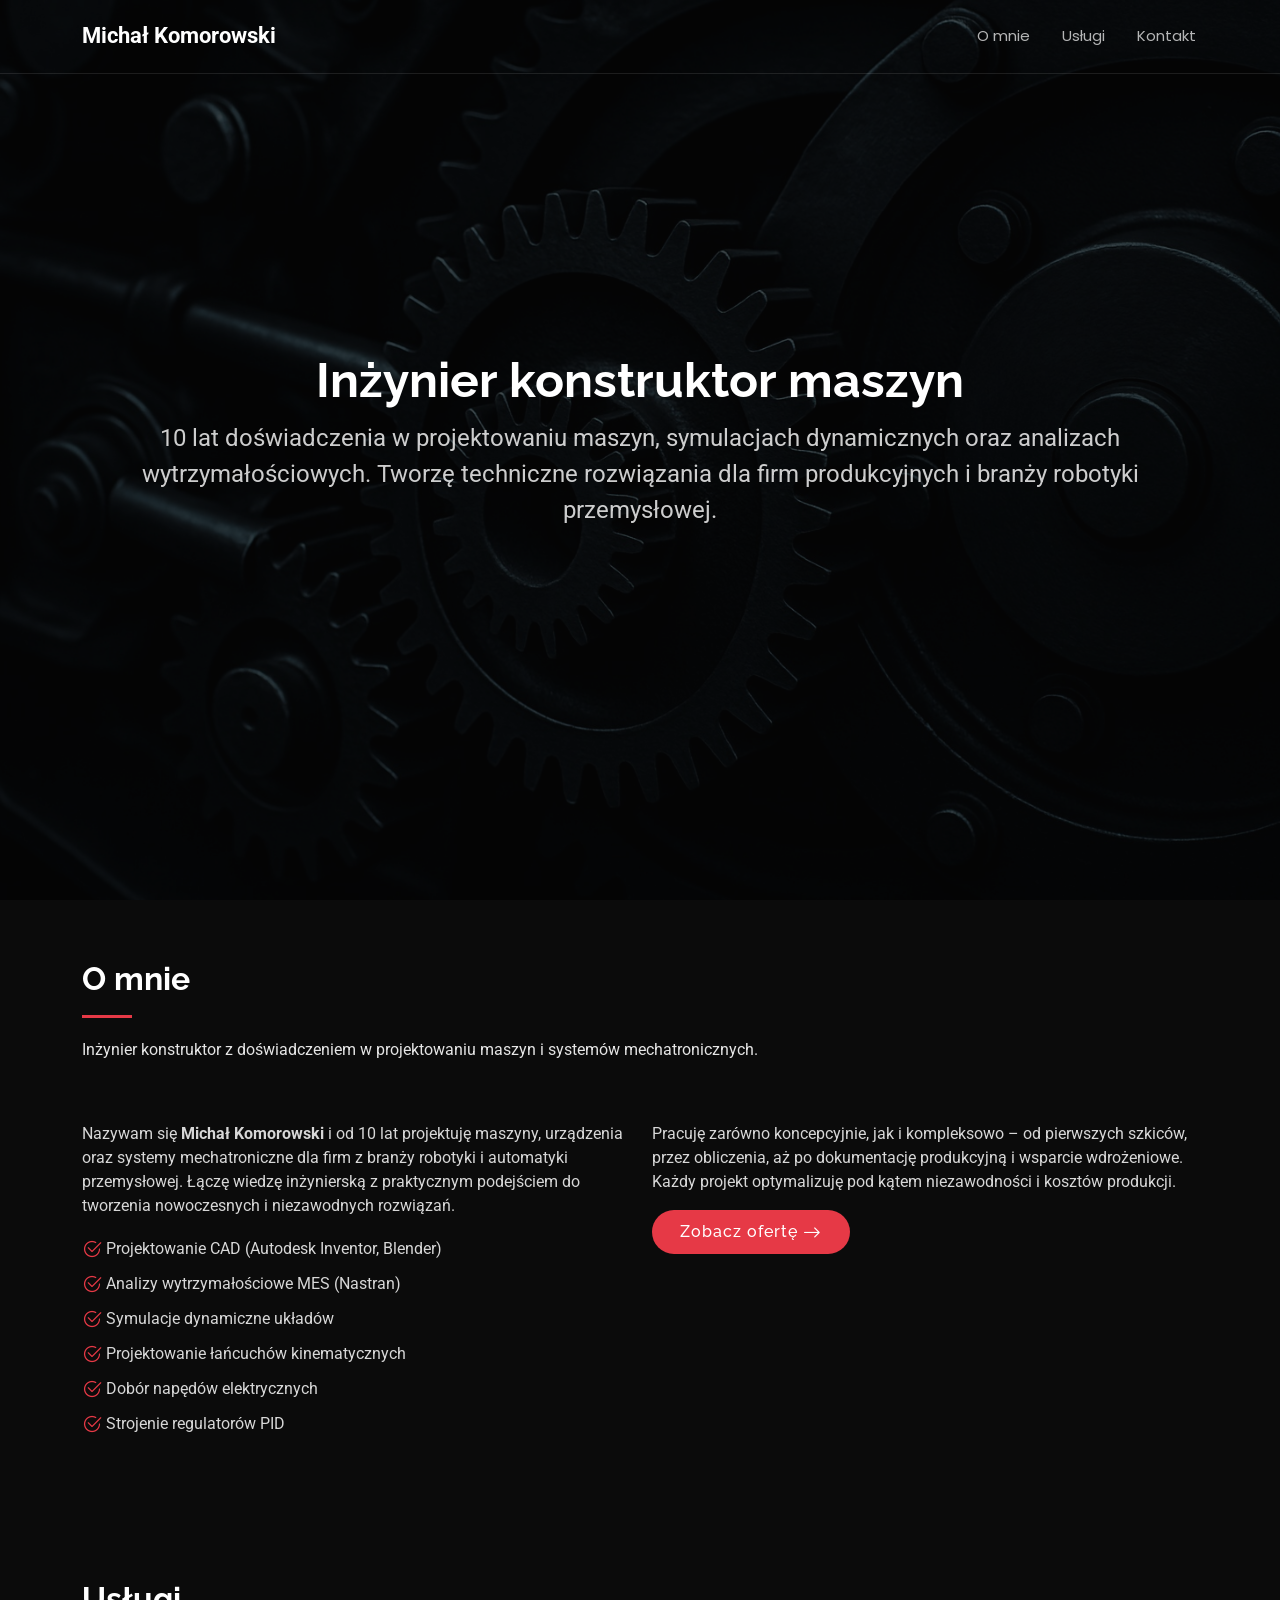
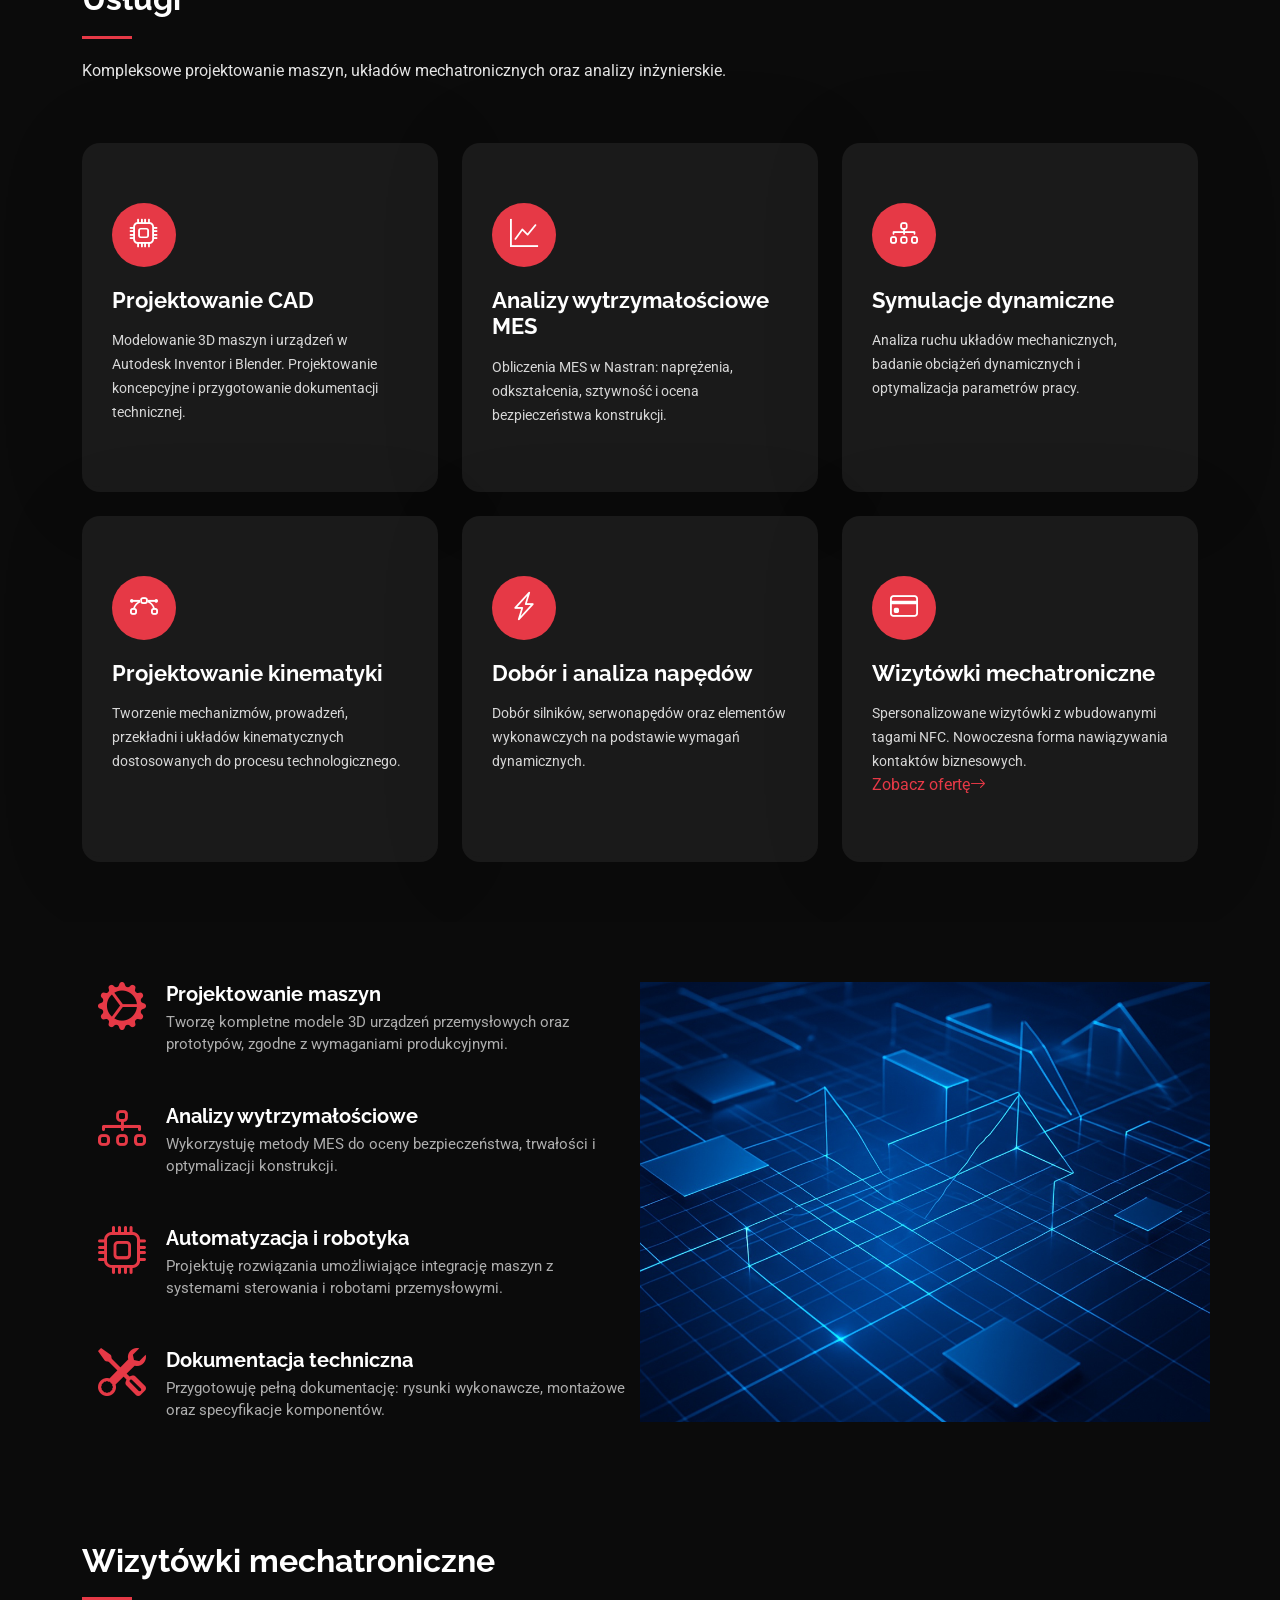
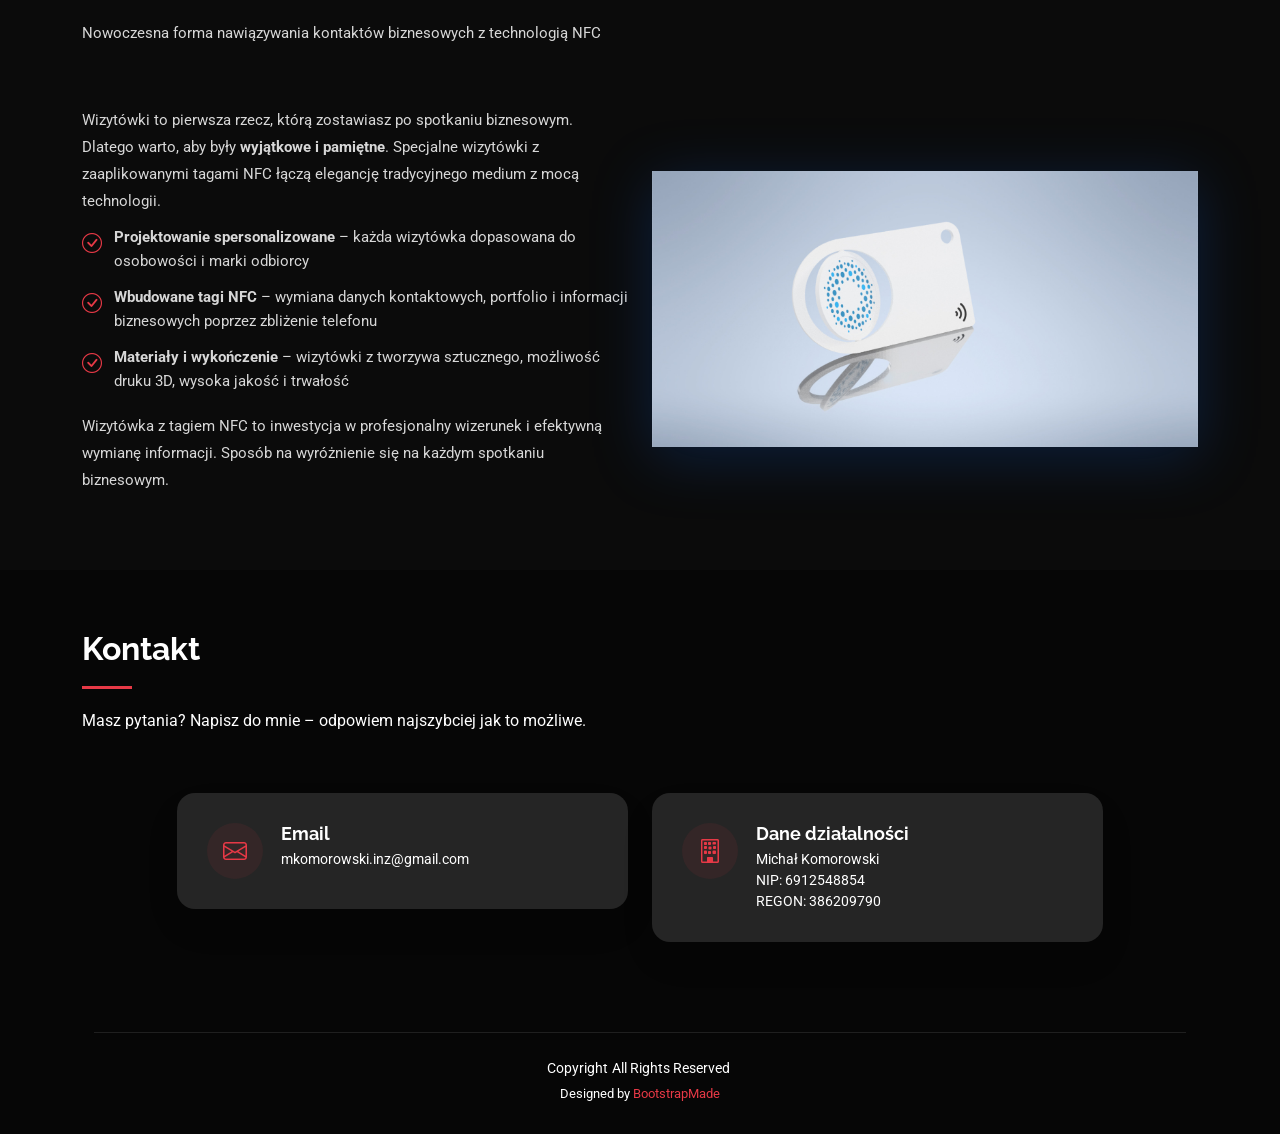
<file: index.html>
<!DOCTYPE html>
<html lang="en">

<head>
  <meta charset="utf-8">
  <meta content="width=device-width, initial-scale=1.0" name="viewport">
  <title>Michał Komorowski - Inżynier Konstruktor Maszyn</title>
  <meta name="description" content="">
  <meta name="keywords" content="">

  <!-- Favicons -->
  <link href="assets/img/favicon.png" rel="icon">
  <link href="assets/img/apple-touch-icon.png" rel="apple-touch-icon">

  <!-- Fonts -->
  <link href="https://fonts.googleapis.com" rel="preconnect">
  <link href="https://fonts.gstatic.com" rel="preconnect" crossorigin>
  <link
    href="https://fonts.googleapis.com/css2?family=Roboto:ital,wght@0,100;0,300;0,400;0,500;0,700;0,900;1,100;1,300;1,400;1,500;1,700;1,900&family=Poppins:ital,wght@0,100;0,200;0,300;0,400;0,500;0,600;0,700;0,800;0,900;1,100;1,200;1,300;1,400;1,500;1,600;1,700;1,800;1,900&family=Raleway:ital,wght@0,100;0,200;0,300;0,400;0,500;0,600;0,700;0,800;0,900;1,100;1,200;1,300;1,400;1,500;1,600;1,700;1,800;1,900&display=swap"
    rel="stylesheet">

  <!-- Vendor CSS Files -->
  <link href="assets/vendor/bootstrap/css/bootstrap.min.css" rel="stylesheet">
  <link href="assets/vendor/bootstrap-icons/bootstrap-icons.css" rel="stylesheet">
  <link href="assets/vendor/aos/aos.css" rel="stylesheet">
  <link href="assets/vendor/glightbox/css/glightbox.min.css" rel="stylesheet">
  <link href="assets/vendor/swiper/swiper-bundle.min.css" rel="stylesheet">

  <!-- Main CSS File -->
  <link href="assets/css/main.css" rel="stylesheet">

  <!-- =======================================================
  * Template Name: KnightOne
  * Template URL: https://bootstrapmade.com/knight-simple-one-page-bootstrap-template/
  * Updated: Oct 16 2024 with Bootstrap v5.3.3
  * Author: BootstrapMade.com
  * License: https://bootstrapmade.com/license/
  ======================================================== -->
</head>

<body class="index-page" class="dark-mode">

  <header id="header" class="header d-flex align-items-center fixed-top">
    <div class="container position-relative d-flex align-items-center justify-content-between">

      <a href="index.html" class="logo logo-title d-flex align-items-center me-auto me-xl-0">
        Michał Komorowski
      </a>

      <nav id="navmenu" class="navmenu">
        <ul>
          <li><a href="#about">O mnie</a></li>
          <li><a href="#services">Usługi</a></li>
          <!-- Removed Więcej dropdown -->
          <li><a href="#contact">Kontakt</a></li>
        </ul>
        <i class="mobile-nav-toggle d-xl-none bi bi-list"></i>
      </nav>

      <!-- Header CTA button removed -->

    </div>
  </header>

  <main class="main">

    <!-- Hero Section -->
    <section id="hero" class="hero section dark-background">

      <img src="assets/img/hero-bg.jpg" alt="" data-aos="fade-in">

      <div class="container d-flex flex-column align-items-center text-center">

        <h2 data-aos="fade-up" data-aos-delay="100">Inżynier konstruktor maszyn</h2>

        <p data-aos="fade-up" data-aos-delay="200">
          10 lat doświadczenia w projektowaniu maszyn, symulacjach dynamicznych oraz analizach wytrzymałościowych.
          Tworzę techniczne rozwiązania dla firm produkcyjnych i branży robotyki przemysłowej.
        </p>

      </div>


    </section><!-- /Hero Section -->

    <!-- About Section -->
    <section id="about" class="about section">

      <!-- Section Title -->
      <div class="container section-title" data-aos="fade-up">
        <h2>O mnie</h2>
        <p>Inżynier konstruktor z doświadczeniem w projektowaniu maszyn i systemów mechatronicznych.</p>
      </div>
      <!-- End Section Title -->

      <div class="container">

        <div class="row gy-4">

          <div class="col-lg-6 content" data-aos="fade-up" data-aos-delay="100">
            <p>
              Nazywam się <strong>Michał Komorowski</strong> i od 10 lat projektuję maszyny, urządzenia oraz systemy
              mechatroniczne dla firm z branży robotyki i automatyki przemysłowej. Łączę wiedzę inżynierską
              z praktycznym podejściem do tworzenia nowoczesnych i niezawodnych rozwiązań.
            </p>

            <ul>
              <li><i class="bi bi-check2-circle"></i> <span>Projektowanie CAD (Autodesk Inventor, Blender)</span></li>
              <li><i class="bi bi-check2-circle"></i> <span>Analizy wytrzymałościowe MES (Nastran)</span></li>
              <li><i class="bi bi-check2-circle"></i> <span>Symulacje dynamiczne układów</span></li>
              <li><i class="bi bi-check2-circle"></i> <span>Projektowanie łańcuchów kinematycznych</span></li>
              <li><i class="bi bi-check2-circle"></i> <span>Dobór napędów elektrycznych</span></li>
              <li><i class="bi bi-check2-circle"></i> <span>Strojenie regulatorów PID</span></li>
            </ul>
          </div>

          <div class="col-lg-6" data-aos="fade-up" data-aos-delay="200">
            <p>
              Pracuję zarówno koncepcyjnie, jak i kompleksowo – od pierwszych szkiców, przez obliczenia,
              aż po dokumentację produkcyjną i wsparcie wdrożeniowe. Każdy projekt optymalizuję pod kątem
              niezawodności i kosztów produkcji.
            </p>
            <a href="#services" class="read-more"><span>Zobacz ofertę</span><i class="bi bi-arrow-right"></i></a>
          </div>

        </div>

      </div>

    </section>
    <!-- /About Section -->


    <!-- Services Section -->
    <section id="services" class="services section">

      <!-- Section Title -->
      <div class="container section-title" data-aos="fade-up">
        <h2>Usługi</h2>
        <p>Kompleksowe projektowanie maszyn, układów mechatronicznych oraz analizy inżynierskie.</p>
      </div>
      <!-- End Section Title -->

      <div class="container">

        <div class="row gy-4">

          <!-- Service 1 -->
          <div class="col-lg-4 col-md-6" data-aos="fade-up" data-aos-delay="100">
            <div class="service-item position-relative">
              <div class="icon">
                <i class="bi bi-cpu"></i>
              </div>
              <h3>Projektowanie CAD</h3>
              <p>Modelowanie 3D maszyn i urządzeń w Autodesk Inventor i Blender. Projektowanie koncepcyjne i
                przygotowanie dokumentacji technicznej.</p>
            </div>
          </div>

          <!-- Service 2 -->
          <div class="col-lg-4 col-md-6" data-aos="fade-up" data-aos-delay="200">
            <div class="service-item position-relative">
              <div class="icon">
                <i class="bi bi-graph-up"></i>
              </div>
              <h3>Analizy wytrzymałościowe MES</h3>
              <p>Obliczenia MES w Nastran: naprężenia, odkształcenia, sztywność i ocena bezpieczeństwa konstrukcji.</p>
            </div>
          </div>

          <!-- Service 3 -->
          <div class="col-lg-4 col-md-6" data-aos="fade-up" data-aos-delay="300">
            <div class="service-item position-relative">
              <div class="icon">
                <i class="bi bi-diagram-3"></i>
              </div>
              <h3>Symulacje dynamiczne</h3>
              <p>Analiza ruchu układów mechanicznych, badanie obciążeń dynamicznych i optymalizacja parametrów pracy.
              </p>
            </div>
          </div>

          <!-- Service 4 -->
          <div class="col-lg-4 col-md-6" data-aos="fade-up" data-aos-delay="400">
            <div class="service-item position-relative">
              <div class="icon">
                <i class="bi bi-bezier"></i>
              </div>
              <h3>Projektowanie kinematyki</h3>
              <p>Tworzenie mechanizmów, prowadzeń, przekładni i układów kinematycznych dostosowanych do procesu
                technologicznego.</p>
            </div>
          </div>

          <!-- Service 5 -->
          <div class="col-lg-4 col-md-6" data-aos="fade-up" data-aos-delay="500">
            <div class="service-item position-relative">
              <div class="icon">
                <i class="bi bi-lightning-charge"></i>
              </div>
              <h3>Dobór i analiza napędów</h3>
              <p>Dobór silników, serwonapędów oraz elementów wykonawczych na podstawie wymagań dynamicznych.</p>
            </div>
          </div>

          <!-- Service 6 -->
          <div class="col-lg-4 col-md-6" data-aos="fade-up" data-aos-delay="600">
            <div class="service-item position-relative">
              <div class="icon">
                <i class="bi bi-credit-card"></i>
              </div>
              <h3>Wizytówki mechatroniczne</h3>
              <p>Spersonalizowane wizytówki z wbudowanymi tagami NFC. Nowoczesna forma nawiązywania kontaktów biznesowych.</p>
              <a href="#business-cards" class="read-more"><span>Zobacz ofertę</span><i class="bi bi-arrow-right"></i></a>
            </div>
          </div>

        </div>

      </div>

    </section>
    <!-- /Services Section -->

    <!-- Features Section -->
    <section id="features" class="features section">

      <div class="container">

        <div class="row gy-4">

          <div class="features-image col-lg-6 order-lg-2" data-aos="fade-up" data-aos-delay="100">
            <img src="assets/img/features-bg.jpg" alt="">
          </div>

          <div class="col-lg-6 order-lg-1">

            <!-- Feature 1 -->
            <div class="features-item d-flex ps-0 ps-lg-3 pt-4 pt-lg-0" data-aos="fade-up" data-aos-delay="200">
              <i class="bi bi-gear-wide-connected flex-shrink-0"></i>
              <div>
                <h4>Projektowanie maszyn</h4>
                <p>Tworzę kompletne modele 3D urządzeń przemysłowych oraz prototypów, zgodne z wymaganiami
                  produkcyjnymi.</p>
              </div>
            </div>

            <!-- Feature 2 -->
            <div class="features-item d-flex mt-5 ps-0 ps-lg-3" data-aos="fade-up" data-aos-delay="300">
              <i class="bi bi-diagram-3 flex-shrink-0"></i>
              <div>
                <h4>Analizy wytrzymałościowe</h4>
                <p>Wykorzystuję metody MES do oceny bezpieczeństwa, trwałości i optymalizacji konstrukcji.</p>
              </div>
            </div>

            <!-- Feature 3 -->
            <div class="features-item d-flex mt-5 ps-0 ps-lg-3" data-aos="fade-up" data-aos-delay="400">
              <i class="bi bi-cpu flex-shrink-0"></i>
              <div>
                <h4>Automatyzacja i robotyka</h4>
                <p>Projektuję rozwiązania umożliwiające integrację maszyn z systemami sterowania i robotami
                  przemysłowymi.</p>
              </div>
            </div>

            <!-- Feature 4 -->
            <div class="features-item d-flex mt-5 ps-0 ps-lg-3" data-aos="fade-up" data-aos-delay="500">
              <i class="bi bi-tools flex-shrink-0"></i>
              <div>
                <h4>Dokumentacja techniczna</h4>
                <p>Przygotowuję pełną dokumentację: rysunki wykonawcze, montażowe oraz specyfikacje komponentów.</p>
              </div>
            </div>

          </div>

        </div>

      </div>

    </section>
    <!-- /Features Section -->

    <!-- Business Cards Section -->
    <section id="business-cards" class="business-cards section">

      <!-- Section Title -->
      <div class="container section-title" data-aos="fade-up">
        <h2>Wizytówki mechatroniczne</h2>
        <p>Nowoczesna forma nawiązywania kontaktów biznesowych z technologią NFC</p>
      </div>
      <!-- End Section Title -->

      <div class="container">
        <div class="row align-items-center gy-4">

          <div class="col-lg-6" data-aos="fade-up" data-aos-delay="100">
            <p style="margin-bottom: 10px;">Wizytówki to pierwsza rzecz, którą zostawiasz po spotkaniu biznesowym. Dlatego warto, aby były 
            <strong>wyjątkowe i pamiętne</strong>. Specjalne wizytówki z zaaplikowanymi tagami NFC łączą 
            elegancję tradycyjnego medium z mocą technologii.</p>

            <ul class="features-list">
              <li>
                <i class="bi bi-check-circle"></i>
                <span><strong>Projektowanie spersonalizowane</strong> – każda wizytówka dopasowana do osobowości i marki odbiorcy</span>
              </li>
              <li>
                <i class="bi bi-check-circle"></i>
                <span><strong>Wbudowane tagi NFC</strong> – wymiana danych kontaktowych, portfolio i informacji biznesowych poprzez zbliżenie telefonu</span>
              </li>
              <li>
                <i class="bi bi-check-circle"></i>
                <span><strong>Materiały i wykończenie</strong> – wizytówki z tworzywa sztucznego, możliwość druku 3D, wysoka jakość i trwałość</span>
              </li>
            </ul>

            <p style="margin-top: 20px;">
              Wizytówka z tagiem NFC to inwestycja w profesjonalny wizerunek i efektywną wymianę informacji. 
              Sposób na wyróżnienie się na każdym spotkaniu biznesowym.
            </p>
          </div>

          <div class="col-lg-6" data-aos="fade-up" data-aos-delay="200">
            <div class="business-card-showcase">
              <img src="assets/img/wizytowka.jpeg" alt="Wizytówki NFC" class="business-card-image">
            </div>
          </div>

        </div>
      </div>

    </section>
    <!-- /Business Cards Section -->

    <!-- Contact Section -->
    <section id="contact" class="contact section dark-background">

      <!-- Section Title -->
      <div class="container section-title" data-aos="fade-up">
        <h2>Kontakt</h2>
        <p>Masz pytania? Napisz do mnie – odpowiem najszybciej jak to możliwe.</p>
      </div>

      <div class="container" data-aos="fade" data-aos-delay="100">

        <div class="row gy-4 justify-content-center">

          <div class="col-lg-5">
            <div class="info-card" data-aos="fade-up" data-aos-delay="200">
              <div class="info-item d-flex align-items-start">
                <i class="bi bi-envelope flex-shrink-0"></i>
                <div>
                  <h3>Email</h3>
                  <p>mkomorowski.inz@gmail.com</p>
                </div>
              </div>
            </div>
          </div>

          <div class="col-lg-5">
            <div class="info-card" data-aos="fade-up" data-aos-delay="300">
              <div class="info-item d-flex align-items-start">
                <i class="bi bi-building flex-shrink-0"></i>
                <div>
                  <h3>Dane działalności</h3>
                  <p>
                    Michał Komorowski<br>
                    NIP: 6912548854<br>
                    REGON: 386209790<br>
                  </p>
                </div>
              </div>
            </div>
          </div>

        </div>

    </section>
    <!-- /Contact Section -->



  </main>

  <footer id="footer" class="footer dark-background">
    <div class="container">
      <!-- Removed Latin footer text and social icons -->
      <div class="container">
        <div class="copyright">
          <span>Copyright</span><span class="px-1">All Rights Reserved</span>
        </div>
        <div class="credits">
          <!-- All the links in the footer should remain intact. -->
          <!-- You can delete the links only if you've purchased the pro version. -->
          <!-- Licensing information: https://bootstrapmade.com/license/ -->
          <!-- Purchase the pro version with working PHP/AJAX contact form: [buy-url] -->
          Designed by <a href="https://bootstrapmade.com/">BootstrapMade</a>
        </div>
      </div>
    </div>
  </footer>

  <!-- Scroll Top -->
  <a href="#" id="scroll-top" class="scroll-top d-flex align-items-center justify-content-center"><i
      class="bi bi-arrow-up-short"></i></a>

  <!-- Preloader -->
  <div id="preloader"></div>

  <!-- Vendor JS Files -->
  <script src="assets/vendor/bootstrap/js/bootstrap.bundle.min.js"></script>
  <!-- <script src="assets/vendor/php-email-form/validate.js"></script> -->
  <script src="assets/vendor/aos/aos.js"></script>
  <script src="assets/vendor/glightbox/js/glightbox.min.js"></script>
  <script src="assets/vendor/purecounter/purecounter_vanilla.js"></script>
  <script src="assets/vendor/imagesloaded/imagesloaded.pkgd.min.js"></script>
  <script src="assets/vendor/isotope-layout/isotope.pkgd.min.js"></script>
  <script src="assets/vendor/swiper/swiper-bundle.min.js"></script>

  <!-- Main JS File -->
  <script src="assets/js/main.js"></script>
  <script>
    document.addEventListener("DOMContentLoaded", function () {

      const form = document.getElementById("contact-form");
      const alertBox = document.getElementById("form-alert");

      if (!form) return;

      form.addEventListener("submit", async function (e) {
        e.preventDefault();

        // Reset alert
        alertBox.style.display = "none";
        alertBox.innerHTML = "";

        const formData = new FormData(form);

        try {
          const response = await fetch("https://api.web3forms.com/submit", {
            method: "POST",
            headers: { "Accept": "application/json" },
            body: formData
          });

          const result = await response.json();

          if (result.success) {
            alertBox.style.display = "block";
            alertBox.style.background = "rgba(0,150,0,0.2)";
            alertBox.style.color = "#6fff6f";
            alertBox.style.padding = "12px 16px";
            alertBox.style.border = "1px solid #2fb02f";
            alertBox.style.borderRadius = "6px";
            alertBox.innerHTML = "✔️ Twoja wiadomość została wysłana!";
            form.reset();
          } else {
            throw new Error(result.message || "Błąd wysyłania");
          }

        } catch (err) {
          alertBox.style.display = "block";
          alertBox.style.background = "rgba(200,0,0,0.25)";
          alertBox.style.color = "#ff8a8a";
          alertBox.style.padding = "12px 16px";
          alertBox.style.border = "1px solid #cc4a4a";
          alertBox.style.borderRadius = "6px";
          alertBox.innerHTML = "❌ Nie udało się wysłać wiadomości. Spróbuj ponownie.";
        }

      });

    });
  </script>




</body>

</html>
</file>
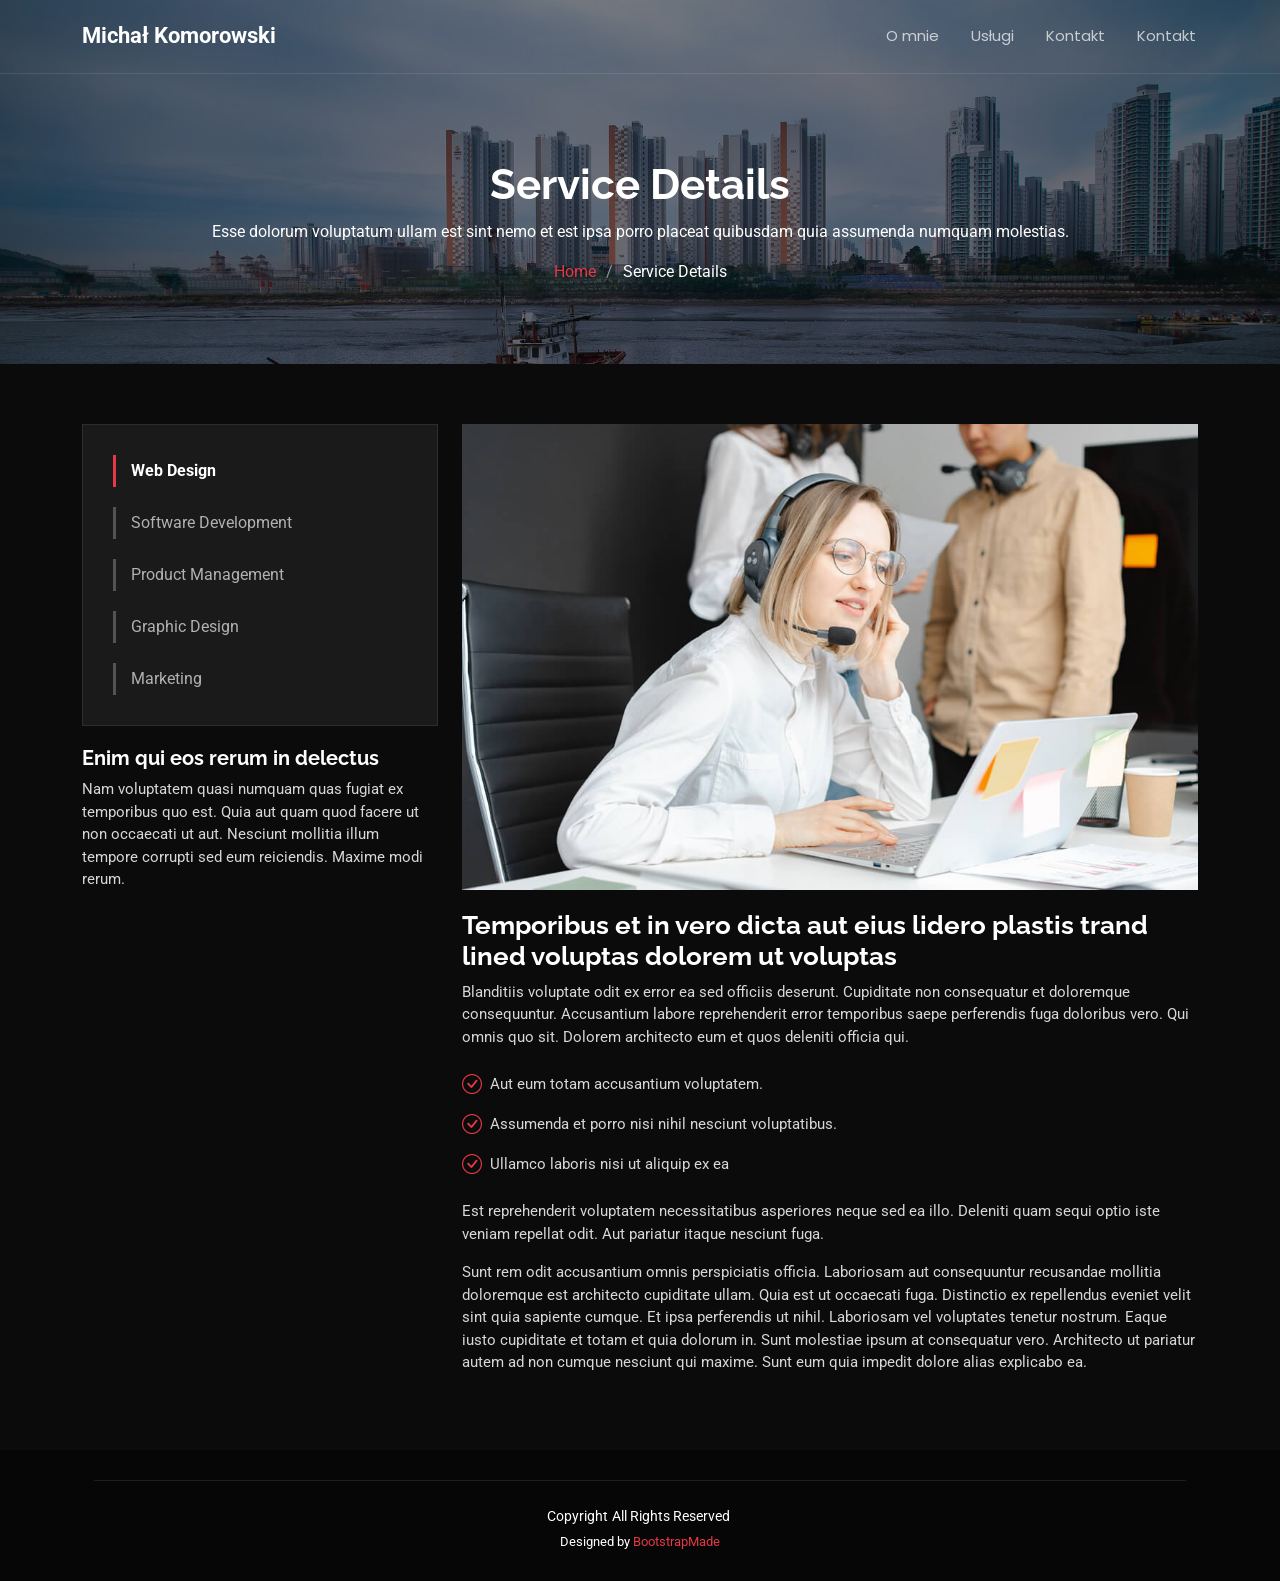
<file: service-details.html>
<!DOCTYPE html>
<html lang="en">

<head>
  <meta charset="utf-8">
  <meta content="width=device-width, initial-scale=1.0" name="viewport">
  <title>Service Details - KnightOne Bootstrap Template</title>
  <meta name="description" content="">
  <meta name="keywords" content="">

  <!-- Favicons -->
  <link href="assets/img/favicon.png" rel="icon">
  <link href="assets/img/apple-touch-icon.png" rel="apple-touch-icon">

  <!-- Fonts -->
  <link href="https://fonts.googleapis.com" rel="preconnect">
  <link href="https://fonts.gstatic.com" rel="preconnect" crossorigin>
  <link href="https://fonts.googleapis.com/css2?family=Roboto:ital,wght@0,100;0,300;0,400;0,500;0,700;0,900;1,100;1,300;1,400;1,500;1,700;1,900&family=Poppins:ital,wght@0,100;0,200;0,300;0,400;0,500;0,600;0,700;0,800;0,900;1,100;1,200;1,300;1,400;1,500;1,600;1,700;1,800;1,900&family=Raleway:ital,wght@0,100;0,200;0,300;0,400;0,500;0,600;0,700;0,800;0,900;1,100;1,200;1,300;1,400;1,500;1,600;1,700;1,800;1,900&display=swap" rel="stylesheet">

  <!-- Vendor CSS Files -->
  <link href="assets/vendor/bootstrap/css/bootstrap.min.css" rel="stylesheet">
  <link href="assets/vendor/bootstrap-icons/bootstrap-icons.css" rel="stylesheet">
  <link href="assets/vendor/aos/aos.css" rel="stylesheet">
  <link href="assets/vendor/glightbox/css/glightbox.min.css" rel="stylesheet">
  <link href="assets/vendor/swiper/swiper-bundle.min.css" rel="stylesheet">

  <!-- Main CSS File -->
  <link href="assets/css/main.css" rel="stylesheet">

  <!-- =======================================================
  * Template Name: KnightOne
  * Template URL: https://bootstrapmade.com/knight-simple-one-page-bootstrap-template/
  * Updated: Oct 16 2024 with Bootstrap v5.3.3
  * Author: BootstrapMade.com
  * License: https://bootstrapmade.com/license/
  ======================================================== -->
</head>

<body class="service-details-page">

  <header id="header" class="header d-flex align-items-center fixed-top">
    <div class="container position-relative d-flex align-items-center justify-content-between">

      <a href="index.html" class="logo logo-title d-flex align-items-center me-auto me-xl-0">
        Michał Komorowski
      </a>

      <nav id="navmenu" class="navmenu">
        <ul>
          <li><a href="#about">O mnie</a></li>
          <li><a href="#services">Usługi</a></li>
          <li><a href="#contact">Kontakt</a></li>
          <!-- Removed Więcej dropdown -->
          <li><a href="#contact">Kontakt</a></li>
        </ul>
        <i class="mobile-nav-toggle d-xl-none bi bi-list"></i>
      </nav>

      <!-- Header CTA button removed -->

    </div>
  </header>

  <main class="main">

    <!-- Page Title -->
    <div class="page-title dark-background" data-aos="fade" style="background-image: url(assets/img/page-title-bg.webp);">
      <div class="container position-relative">
        <h1>Service Details</h1>
        <p>Esse dolorum voluptatum ullam est sint nemo et est ipsa porro placeat quibusdam quia assumenda numquam molestias.</p>
        <nav class="breadcrumbs">
          <ol>
            <li><a href="index.html">Home</a></li>
            <li class="current">Service Details</li>
          </ol>
        </nav>
      </div>
    </div><!-- End Page Title -->

    <!-- Service Details Section -->
    <section id="service-details" class="service-details section">

      <div class="container">

        <div class="row gy-4">

          <div class="col-lg-4" data-aos="fade-up" data-aos-delay="100">
            <div class="services-list">
              <a href="#" class="active">Web Design</a>
              <a href="#">Software Development</a>
              <a href="#">Product Management</a>
              <a href="#">Graphic Design</a>
              <a href="#">Marketing</a>
            </div>

            <h4>Enim qui eos rerum in delectus</h4>
            <p>Nam voluptatem quasi numquam quas fugiat ex temporibus quo est. Quia aut quam quod facere ut non occaecati ut aut. Nesciunt mollitia illum tempore corrupti sed eum reiciendis. Maxime modi rerum.</p>
          </div>

          <div class="col-lg-8" data-aos="fade-up" data-aos-delay="200">
            <img src="assets/img/services.jpg" alt="" class="img-fluid services-img">
            <h3>Temporibus et in vero dicta aut eius lidero plastis trand lined voluptas dolorem ut voluptas</h3>
            <p>
              Blanditiis voluptate odit ex error ea sed officiis deserunt. Cupiditate non consequatur et doloremque consequuntur. Accusantium labore reprehenderit error temporibus saepe perferendis fuga doloribus vero. Qui omnis quo sit. Dolorem architecto eum et quos deleniti officia qui.
            </p>
            <ul>
              <li><i class="bi bi-check-circle"></i> <span>Aut eum totam accusantium voluptatem.</span></li>
              <li><i class="bi bi-check-circle"></i> <span>Assumenda et porro nisi nihil nesciunt voluptatibus.</span></li>
              <li><i class="bi bi-check-circle"></i> <span>Ullamco laboris nisi ut aliquip ex ea</span></li>
            </ul>
            <p>
              Est reprehenderit voluptatem necessitatibus asperiores neque sed ea illo. Deleniti quam sequi optio iste veniam repellat odit. Aut pariatur itaque nesciunt fuga.
            </p>
            <p>
              Sunt rem odit accusantium omnis perspiciatis officia. Laboriosam aut consequuntur recusandae mollitia doloremque est architecto cupiditate ullam. Quia est ut occaecati fuga. Distinctio ex repellendus eveniet velit sint quia sapiente cumque. Et ipsa perferendis ut nihil. Laboriosam vel voluptates tenetur nostrum. Eaque iusto cupiditate et totam et quia dolorum in. Sunt molestiae ipsum at consequatur vero. Architecto ut pariatur autem ad non cumque nesciunt qui maxime. Sunt eum quia impedit dolore alias explicabo ea.
            </p>
          </div>

        </div>

      </div>

    </section><!-- /Service Details Section -->

  </main>

  <footer id="footer" class="footer dark-background">
    <div class="container">
      <!-- Removed Latin footer text and social icons -->
      <div class="container">
        <div class="copyright">
          <span>Copyright</span><span class="px-1">All Rights Reserved</span>
        </div>
        <div class="credits">
          <!-- All the links in the footer should remain intact. -->
          <!-- You can delete the links only if you've purchased the pro version. -->
          <!-- Licensing information: https://bootstrapmade.com/license/ -->
          <!-- Purchase the pro version with working PHP/AJAX contact form: [buy-url] -->
          Designed by <a href="https://bootstrapmade.com/">BootstrapMade</a>
        </div>
      </div>
    </div>
  </footer>

  <!-- Scroll Top -->
  <a href="#" id="scroll-top" class="scroll-top d-flex align-items-center justify-content-center"><i class="bi bi-arrow-up-short"></i></a>

  <!-- Preloader -->
  <div id="preloader"></div>

  <!-- Vendor JS Files -->
  <script src="assets/vendor/bootstrap/js/bootstrap.bundle.min.js"></script>
  <script src="assets/vendor/php-email-form/validate.js"></script>
  <script src="assets/vendor/aos/aos.js"></script>
  <script src="assets/vendor/glightbox/js/glightbox.min.js"></script>
  <script src="assets/vendor/purecounter/purecounter_vanilla.js"></script>
  <script src="assets/vendor/imagesloaded/imagesloaded.pkgd.min.js"></script>
  <script src="assets/vendor/isotope-layout/isotope.pkgd.min.js"></script>
  <script src="assets/vendor/swiper/swiper-bundle.min.js"></script>

  <!-- Main JS File -->
  <script src="assets/js/main.js"></script>

</body>

</html>
</file>
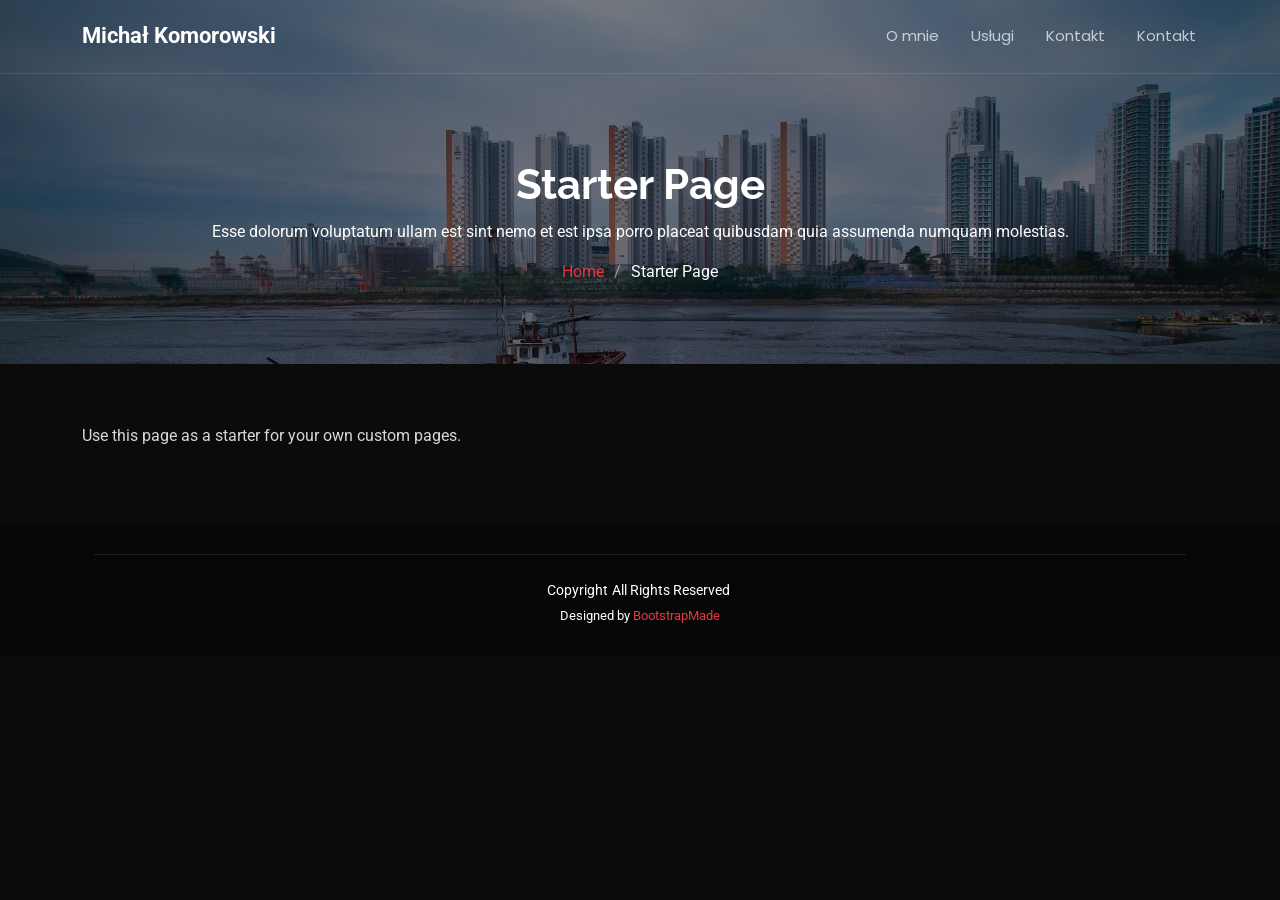
<file: starter-page.html>
<!DOCTYPE html>
<html lang="en">

<head>
  <meta charset="utf-8">
  <meta content="width=device-width, initial-scale=1.0" name="viewport">
  <title>Starter Page - KnightOne Bootstrap Template</title>
  <meta name="description" content="">
  <meta name="keywords" content="">

  <!-- Favicons -->
  <link href="assets/img/favicon.png" rel="icon">
  <link href="assets/img/apple-touch-icon.png" rel="apple-touch-icon">

  <!-- Fonts -->
  <link href="https://fonts.googleapis.com" rel="preconnect">
  <link href="https://fonts.gstatic.com" rel="preconnect" crossorigin>
  <link href="https://fonts.googleapis.com/css2?family=Roboto:ital,wght@0,100;0,300;0,400;0,500;0,700;0,900;1,100;1,300;1,400;1,500;1,700;1,900&family=Poppins:ital,wght@0,100;0,200;0,300;0,400;0,500;0,600;0,700;0,800;0,900;1,100;1,200;1,300;1,400;1,500;1,600;1,700;1,800;1,900&family=Raleway:ital,wght@0,100;0,200;0,300;0,400;0,500;0,600;0,700;0,800;0,900;1,100;1,200;1,300;1,400;1,500;1,600;1,700;1,800;1,900&display=swap" rel="stylesheet">

  <!-- Vendor CSS Files -->
  <link href="assets/vendor/bootstrap/css/bootstrap.min.css" rel="stylesheet">
  <link href="assets/vendor/bootstrap-icons/bootstrap-icons.css" rel="stylesheet">
  <link href="assets/vendor/aos/aos.css" rel="stylesheet">
  <link href="assets/vendor/glightbox/css/glightbox.min.css" rel="stylesheet">
  <link href="assets/vendor/swiper/swiper-bundle.min.css" rel="stylesheet">

  <!-- Main CSS File -->
  <link href="assets/css/main.css" rel="stylesheet">

  <!-- =======================================================
  * Template Name: KnightOne
  * Template URL: https://bootstrapmade.com/knight-simple-one-page-bootstrap-template/
  * Updated: Oct 16 2024 with Bootstrap v5.3.3
  * Author: BootstrapMade.com
  * License: https://bootstrapmade.com/license/
  ======================================================== -->
</head>

<body class="starter-page-page">

  <header id="header" class="header d-flex align-items-center fixed-top">
    <div class="container position-relative d-flex align-items-center justify-content-between">

      <a href="index.html" class="logo logo-title d-flex align-items-center me-auto me-xl-0">
        Michał Komorowski
      </a>

      <nav id="navmenu" class="navmenu">
        <ul>
          <li><a href="#about">O mnie</a></li>
          <li><a href="#services">Usługi</a></li>
          <li><a href="#contact">Kontakt</a></li>
          <!-- Removed Więcej dropdown -->
          <li><a href="#contact">Kontakt</a></li>
        </ul>
        <i class="mobile-nav-toggle d-xl-none bi bi-list"></i>
      </nav>

      <!-- Header CTA button removed -->

    </div>
  </header>

  <main class="main">

    <!-- Page Title -->
    <div class="page-title dark-background" data-aos="fade" style="background-image: url(assets/img/page-title-bg.webp);">
      <div class="container position-relative">
        <h1>Starter Page</h1>
        <p>Esse dolorum voluptatum ullam est sint nemo et est ipsa porro placeat quibusdam quia assumenda numquam molestias.</p>
        <nav class="breadcrumbs">
          <ol>
            <li><a href="index.html">Home</a></li>
            <li class="current">Starter Page</li>
          </ol>
        </nav>
      </div>
    </div><!-- End Page Title -->

    <!-- Starter Section Section -->
    <section id="starter-section" class="starter-section section">

      <div class="container" data-aos="fade-up">
        <p>Use this page as a starter for your own custom pages.</p>
      </div>

    </section><!-- /Starter Section Section -->

  </main>

  <footer id="footer" class="footer dark-background">
    <div class="container">
      <!-- Removed Latin footer text and social icons -->
      <div class="container">
        <div class="copyright">
          <span>Copyright</span><span class="px-1">All Rights Reserved</span>
        </div>
        <div class="credits">
          <!-- All the links in the footer should remain intact. -->
          <!-- You can delete the links only if you've purchased the pro version. -->
          <!-- Licensing information: https://bootstrapmade.com/license/ -->
          <!-- Purchase the pro version with working PHP/AJAX contact form: [buy-url] -->
          Designed by <a href="https://bootstrapmade.com/">BootstrapMade</a>
        </div>
      </div>
    </div>
  </footer>

  <!-- Scroll Top -->
  <a href="#" id="scroll-top" class="scroll-top d-flex align-items-center justify-content-center"><i class="bi bi-arrow-up-short"></i></a>

  <!-- Preloader -->
  <div id="preloader"></div>

  <!-- Vendor JS Files -->
  <script src="assets/vendor/bootstrap/js/bootstrap.bundle.min.js"></script>
  <script src="assets/vendor/php-email-form/validate.js"></script>
  <script src="assets/vendor/aos/aos.js"></script>
  <script src="assets/vendor/glightbox/js/glightbox.min.js"></script>
  <script src="assets/vendor/purecounter/purecounter_vanilla.js"></script>
  <script src="assets/vendor/imagesloaded/imagesloaded.pkgd.min.js"></script>
  <script src="assets/vendor/isotope-layout/isotope.pkgd.min.js"></script>
  <script src="assets/vendor/swiper/swiper-bundle.min.js"></script>

  <!-- Main JS File -->
  <script src="assets/js/main.js"></script>

</body>

</html>
</file>
<file: assets/css/main.css>
/**
* Template Name: KnightOne
* Template URL: https://bootstrapmade.com/knight-simple-one-page-bootstrap-template/
* Updated: Oct 16 2024 with Bootstrap v5.3.3
* Author: BootstrapMade.com
* License: https://bootstrapmade.com/license/
*/

/*--------------------------------------------------------------
# Font & Color Variables
# Help: https://bootstrapmade.com/color-system/
--------------------------------------------------------------*/
/* Fonts */
:root {
  --default-font: "Roboto",  system-ui, -apple-system, "Segoe UI", Roboto, "Helvetica Neue", Arial, "Noto Sans", "Liberation Sans", sans-serif, "Apple Color Emoji", "Segoe UI Emoji", "Segoe UI Symbol", "Noto Color Emoji";
  --heading-font: "Raleway",  sans-serif;
  --nav-font: "Poppins",  sans-serif;
}

/* Global Colors - The following color variables are used throughout the website. Updating them here will change the color scheme of the entire website */
:root { 
  --background-color: #0b0b0b; /* Background color for the entire website, including individual sections */
  --default-color: #d7d7d7; /* Default color used for the majority of the text content across the entire website */
  --heading-color: #ffffff; /* Color for headings, subheadings and title throughout the website */
  --accent-color: #e63946; /* Accent color that represents your brand on the website. It's used for buttons, links, and other elements that need to stand out */
  --surface-color: #1a1a1a; /* The surface color is used as a background of boxed elements within sections, such as cards, icon boxes, or other elements that require a visual separation from the global background. */
  --contrast-color: #ffffff; /* Contrast color for text, ensuring readability against backgrounds of accent, heading, or default colors. */
}

/* Nav Menu Colors - The following color variables are used specifically for the navigation menu. They are separate from the global colors to allow for more customization options */
:root {
  --nav-color: #ffffff;  /* The default color of the main navmenu links */
  --nav-hover-color: #009961; /* Applied to main navmenu links when they are hovered over or active */
  --nav-mobile-background-color: #ffffff; /* Used as the background color for mobile navigation menu */
  --nav-dropdown-background-color: #ffffff; /* Used as the background color for dropdown items that appear when hovering over primary navigation items */
  --nav-dropdown-color: #444444; /* Used for navigation links of the dropdown items in the navigation menu. */
  --nav-dropdown-hover-color: #009961; /* Similar to --nav-hover-color, this color is applied to dropdown navigation links when they are hovered over. */
}

/* Color Presets - These classes override global colors when applied to any section or element, providing reuse of the sam color scheme. */

.light-background {
  --background-color: #f9f9f9;
  --surface-color: #ffffff;
}

.dark-background {
  --background-color: #060606;
  --default-color: #ffffff;
  --heading-color: #ffffff;
  --surface-color: #252525;
  --contrast-color: #ffffff;
}

/* Smooth scroll */
:root {
  scroll-behavior: smooth;
}

/*--------------------------------------------------------------
# General Styling & Shared Classes
--------------------------------------------------------------*/
body {
  color: var(--default-color);
  background-color: var(--background-color);
  font-family: var(--default-font);
}

a {
  color: var(--accent-color);
  text-decoration: none;
  transition: 0.3s;
}

a:hover {
  color: color-mix(in srgb, var(--accent-color), transparent 25%);
  text-decoration: none;
}

h1,
h2,
h3,
h4,
h5,
h6 {
  color: var(--heading-color);
  font-family: var(--heading-font);
}

/* Pulsating Play Button
------------------------------*/
.pulsating-play-btn {
  width: 94px;
  height: 94px;
  background: radial-gradient(var(--accent-color) 50%, color-mix(in srgb, var(--accent-color), transparent 75%) 52%);
  border-radius: 50%;
  display: block;
  position: relative;
  overflow: hidden;
}

.pulsating-play-btn:before {
  content: "";
  position: absolute;
  width: 120px;
  height: 120px;
  animation-delay: 0s;
  animation: pulsate-play-btn 2s;
  animation-direction: forwards;
  animation-iteration-count: infinite;
  animation-timing-function: steps;
  opacity: 1;
  border-radius: 50%;
  border: 5px solid color-mix(in srgb, var(--accent-color), transparent 30%);
  top: -15%;
  left: -15%;
  background: rgba(198, 16, 0, 0);
}

.pulsating-play-btn:after {
  content: "";
  position: absolute;
  left: 50%;
  top: 50%;
  transform: translateX(-40%) translateY(-50%);
  width: 0;
  height: 0;
  border-top: 10px solid transparent;
  border-bottom: 10px solid transparent;
  border-left: 15px solid #fff;
  z-index: 100;
  transition: all 400ms cubic-bezier(0.55, 0.055, 0.675, 0.19);
}

.pulsating-play-btn:hover:before {
  content: "";
  position: absolute;
  left: 50%;
  top: 50%;
  transform: translateX(-40%) translateY(-50%);
  width: 0;
  height: 0;
  border: none;
  border-top: 10px solid transparent;
  border-bottom: 10px solid transparent;
  border-left: 15px solid #fff;
  z-index: 200;
  animation: none;
  border-radius: 0;
}

.pulsating-play-btn:hover:after {
  border-left: 15px solid var(--accent-color);
  transform: scale(20);
}

@keyframes pulsate-play-btn {
  0% {
    transform: scale(0.6, 0.6);
    opacity: 1;
  }

  100% {
    transform: scale(1, 1);
    opacity: 0;
  }
}

/* PHP Email Form Messages
------------------------------*/
.php-email-form .error-message {
  display: none;
  background: #df1529;
  color: #ffffff;
  text-align: left;
  padding: 15px;
  margin-bottom: 24px;
  font-weight: 600;
}

.php-email-form .sent-message {
  display: none;
  color: #ffffff;
  background: #059652;
  text-align: center;
  padding: 15px;
  margin-bottom: 24px;
  font-weight: 600;
}

.php-email-form .loading {
  display: none;
  background: var(--surface-color);
  text-align: center;
  padding: 15px;
  margin-bottom: 24px;
}

.php-email-form .loading:before {
  content: "";
  display: inline-block;
  border-radius: 50%;
  width: 24px;
  height: 24px;
  margin: 0 10px -6px 0;
  border: 3px solid var(--accent-color);
  border-top-color: var(--surface-color);
  animation: php-email-form-loading 1s linear infinite;
}

@keyframes php-email-form-loading {
  0% {
    transform: rotate(0deg);
  }

  100% {
    transform: rotate(360deg);
  }
}

/*--------------------------------------------------------------
# Global Header
--------------------------------------------------------------*/
.header {
  --background-color: rgba(0, 0, 0, 0);
  --default-color: #ffffff;
  --heading-color: #ffffff;
  color: var(--default-color);
  background-color: var(--background-color);
  padding: 10px 0;
  transition: all 0.5s;
  z-index: 997;
  border-bottom: 1px solid color-mix(in srgb, var(--default-color), transparent 90%);
}

.header .logo {
  line-height: 1;
}

.header .logo-title {
  font-size: 22px;
  font-weight: 700;
  color: var(--heading-color);
  text-decoration: none;
  transition: color 0.3s ease;
}

.header .logo-title:hover {
  color: var(--accent-color);
}

.header .logo img {
  max-height: 36px;
  margin-right: 8px;
}

.header .logo h1 {
  font-size: 30px;
  margin: 0;
  font-weight: 700;
  color: var(--heading-color);
}

.header .cta-btn,
.header .cta-btn:focus {
  color: var(--contrast-color);
  background: var(--accent-color);
  font-size: 14px;
  padding: 8px 26px;
  margin: 0;
  border-radius: 50px;
  transition: 0.3s;
}

.header .cta-btn:hover,
.header .cta-btn:focus:hover {
  color: var(--contrast-color);
  background: color-mix(in srgb, var(--accent-color), transparent 15%);
}

@media (max-width: 1200px) {
  .header .logo {
    order: 1;
  }

  .header .logo h1 {
    font-size: 24px;
  }

  .header .cta-btn {
    order: 2;
    margin: 0 15px 0 0;
    padding: 6px 20px;
  }

  .header .navmenu {
    order: 3;
  }
}

/* Global Header on Scroll
------------------------------*/
.scrolled .header {
  --background-color: rgba(40, 40, 40, 0.9);
}

/*--------------------------------------------------------------
# Navigation Menu
--------------------------------------------------------------*/
/* Desktop Navigation */
@media (min-width: 1200px) {
  .navmenu {
    padding: 0;
  }

  .navmenu ul {
    margin: 0;
    padding: 0;
    display: flex;
    list-style: none;
    align-items: center;
  }

  .navmenu li {
    position: relative;
  }

  .navmenu>ul>li {
    white-space: nowrap;
    padding: 15px 14px;
  }

  .navmenu>ul>li:last-child {
    padding-right: 0;
  }

  .navmenu a,
  .navmenu a:focus {
    color: color-mix(in srgb, var(--nav-color), transparent 30%);
    font-size: 15px;
    padding: 0 2px;
    font-family: var(--nav-font);
    font-weight: 400;
    display: flex;
    align-items: center;
    justify-content: space-between;
    white-space: nowrap;
    transition: 0.3s;
    position: relative;
  }

  .navmenu a i,
  .navmenu a:focus i {
    font-size: 12px;
    line-height: 0;
    margin-left: 5px;
    transition: 0.3s;
  }

  .navmenu>ul>li>a:before {
    content: "";
    position: absolute;
    height: 2px;
    bottom: -27px;
    left: 0;
    background-color: var(--nav-hover-color);
    visibility: hidden;
    width: 0px;
    transition: all 0.3s ease-in-out 0s;
  }

  .navmenu a:hover:before,
  .navmenu li:hover>a:before,
  .navmenu .active:before {
    visibility: visible;
    width: 100%;
  }

  .navmenu li:hover>a,
  .navmenu .active,
  .navmenu .active:focus {
    color: var(--nav-color);
  }

  .navmenu .dropdown ul {
    margin: 0;
    padding: 10px 0;
    background: var(--nav-dropdown-background-color);
    display: block;
    position: absolute;
    visibility: hidden;
    left: 14px;
    top: 130%;
    opacity: 0;
    transition: 0.3s;
    border-radius: 4px;
    z-index: 99;
    box-shadow: 0px 0px 30px rgba(0, 0, 0, 0.1);
  }

  .navmenu .dropdown ul li {
    min-width: 200px;
  }

  .navmenu .dropdown ul a {
    padding: 10px 20px;
    font-size: 15px;
    text-transform: none;
    color: var(--nav-dropdown-color);
  }

  .navmenu .dropdown ul a i {
    font-size: 12px;
  }

  .navmenu .dropdown ul a:hover,
  .navmenu .dropdown ul .active:hover,
  .navmenu .dropdown ul li:hover>a {
    color: var(--nav-dropdown-hover-color);
  }

  .navmenu .dropdown:hover>ul {
    opacity: 1;
    top: 100%;
    visibility: visible;
  }

  .navmenu .dropdown .dropdown ul {
    top: 0;
    left: -90%;
    visibility: hidden;
  }

  .navmenu .dropdown .dropdown:hover>ul {
    opacity: 1;
    top: 0;
    left: -100%;
    visibility: visible;
  }
}

/* Mobile Navigation */
@media (max-width: 1199px) {
  .mobile-nav-toggle {
    color: var(--nav-color);
    font-size: 28px;
    line-height: 0;
    margin-right: 10px;
    cursor: pointer;
    transition: color 0.3s;
  }

  .navmenu {
    padding: 0;
    z-index: 9997;
  }

  .navmenu ul {
    display: none;
    list-style: none;
    position: absolute;
    inset: 60px 20px 20px 20px;
    padding: 10px 0;
    margin: 0;
    border-radius: 6px;
    background-color: var(--nav-mobile-background-color);
    border: 1px solid color-mix(in srgb, var(--default-color), transparent 90%);
    box-shadow: none;
    overflow-y: auto;
    transition: 0.3s;
    z-index: 9998;
  }

  .navmenu a,
  .navmenu a:focus {
    color: var(--nav-dropdown-color);
    padding: 10px 20px;
    font-family: var(--nav-font);
    font-size: 17px;
    font-weight: 500;
    display: flex;
    align-items: center;
    justify-content: space-between;
    white-space: nowrap;
    transition: 0.3s;
  }

  .navmenu a i,
  .navmenu a:focus i {
    font-size: 12px;
    line-height: 0;
    margin-left: 5px;
    width: 30px;
    height: 30px;
    display: flex;
    align-items: center;
    justify-content: center;
    border-radius: 50%;
    transition: 0.3s;
    background-color: color-mix(in srgb, var(--accent-color), transparent 90%);
  }

  .navmenu a i:hover,
  .navmenu a:focus i:hover {
    background-color: var(--accent-color);
    color: var(--contrast-color);
  }

  .navmenu a:hover,
  .navmenu .active,
  .navmenu .active:focus {
    color: var(--nav-dropdown-hover-color);
  }

  .navmenu .active i,
  .navmenu .active:focus i {
    background-color: var(--accent-color);
    color: var(--contrast-color);
    transform: rotate(180deg);
  }

  .navmenu .dropdown ul {
    position: static;
    display: none;
    z-index: 99;
    padding: 10px 0;
    margin: 10px 20px;
    background-color: var(--nav-dropdown-background-color);
    transition: all 0.5s ease-in-out;
  }

  .navmenu .dropdown ul ul {
    background-color: rgba(33, 37, 41, 0.1);
  }

  .navmenu .dropdown>.dropdown-active {
    display: block;
    background-color: rgba(33, 37, 41, 0.03);
  }

  .mobile-nav-active {
    overflow: hidden;
  }

  .mobile-nav-active .mobile-nav-toggle {
    color: #fff;
    position: absolute;
    font-size: 32px;
    top: 15px;
    right: 15px;
    margin-right: 0;
    z-index: 9999;
  }

  .mobile-nav-active .navmenu {
    position: fixed;
    overflow: hidden;
    inset: 0;
    background: rgba(33, 37, 41, 0.8);
    transition: 0.3s;
  }

  .mobile-nav-active .navmenu>ul {
    display: block;
  }
}

/*--------------------------------------------------------------
# Global Footer
--------------------------------------------------------------*/
.footer {
  color: var(--default-color);
  background-color: var(--background-color);
  font-size: 14px;
  text-align: center;
  padding: 30px 0;
  position: relative;
}

.footer h3 {
  font-size: 36px;
  font-weight: 700;
  position: relative;
  padding: 0;
  margin: 0 0 15px 0;
}

.footer p {
  font-size: 15;
  font-style: italic;
  padding: 0;
  margin: 0 0 30px 0;
}

.footer .social-links {
  margin: 0 0 30px 0;
}

.footer .social-links a {
  font-size: 16px;
  display: flex;
  align-items: center;
  justify-content: center;
  background: var(--accent-color);
  color: var(--contrast-color);
  line-height: 1;
  margin: 0 4px;
  border-radius: 50%;
  text-align: center;
  width: 36px;
  height: 36px;
  transition: 0.3s;
}

.footer .social-links a:hover {
  background: color-mix(in srgb, var(--accent-color), transparent 20%);
  text-decoration: none;
}

.footer .copyright {
  padding-top: 25px;
  border-top: 1px solid color-mix(in srgb, var(--default-color), transparent 90%);
}

.footer .credits {
  font-size: 13px;
  padding-top: 5px;
}

/*--------------------------------------------------------------
# Preloader
--------------------------------------------------------------*/
#preloader {
  position: fixed;
  inset: 0;
  z-index: 9999;
  overflow: hidden;
  background-color: var(--background-color);
  transition: all 0.6s ease-out;
}

#preloader:before {
  content: "";
  position: fixed;
  top: calc(50% - 30px);
  left: calc(50% - 30px);
  border: 6px solid var(--accent-color);
  border-top-color: color-mix(in srgb, var(--accent-color), transparent 90%);
  border-radius: 50%;
  width: 60px;
  height: 60px;
  animation: animate-preloader 1s linear infinite;
}

@keyframes animate-preloader {
  0% {
    transform: rotate(0deg);
  }

  100% {
    transform: rotate(360deg);
  }
}

/*--------------------------------------------------------------
# Scroll Top Button
--------------------------------------------------------------*/
.scroll-top {
  position: fixed;
  visibility: hidden;
  opacity: 0;
  right: 15px;
  bottom: -15px;
  z-index: 99999;
  background-color: var(--accent-color);
  width: 44px;
  height: 44px;
  border-radius: 50px;
  transition: all 0.4s;
}

.scroll-top i {
  font-size: 24px;
  color: var(--contrast-color);
  line-height: 0;
}

.scroll-top:hover {
  background-color: color-mix(in srgb, var(--accent-color), transparent 20%);
  color: var(--contrast-color);
}

.scroll-top.active {
  visibility: visible;
  opacity: 1;
  bottom: 15px;
}

/*--------------------------------------------------------------
# Disable aos animation delay on mobile devices
--------------------------------------------------------------*/
@media screen and (max-width: 768px) {
  [data-aos-delay] {
    transition-delay: 0 !important;
  }
}

/*--------------------------------------------------------------
# Global Page Titles & Breadcrumbs
--------------------------------------------------------------*/
.page-title {
  color: var(--default-color);
  background-color: var(--background-color);
  background-size: cover;
  background-position: center;
  background-repeat: no-repeat;
  padding: 160px 0 80px 0;
  text-align: center;
  position: relative;
}

.page-title:before {
  content: "";
  background-color: color-mix(in srgb, var(--background-color), transparent 50%);
  position: absolute;
  inset: 0;
}

.page-title h1 {
  font-size: 42px;
  font-weight: 700;
  margin-bottom: 10px;
}

.page-title .breadcrumbs ol {
  display: flex;
  flex-wrap: wrap;
  list-style: none;
  justify-content: center;
  padding: 0;
  margin: 0;
  font-size: 16px;
  font-weight: 400;
}

.page-title .breadcrumbs ol li+li {
  padding-left: 10px;
}

.page-title .breadcrumbs ol li+li::before {
  content: "/";
  display: inline-block;
  padding-right: 10px;
  color: color-mix(in srgb, var(--default-color), transparent 50%);
}

/*--------------------------------------------------------------
# Global Sections
--------------------------------------------------------------*/
section,
.section {
  color: var(--default-color);
  background-color: var(--background-color);
  padding: 60px 0;
  scroll-margin-top: 72px;
  overflow: clip;
}

@media (max-width: 1199px) {

  section,
  .section {
    scroll-margin-top: 57px;
  }
}

/*--------------------------------------------------------------
# Global Section Titles
--------------------------------------------------------------*/
.section-title {
  padding-bottom: 60px;
  position: relative;
}

.section-title h2 {
  font-size: 32px;
  font-weight: 700;
  margin-bottom: 20px;
  padding-bottom: 20px;
  position: relative;
}

.section-title h2:after {
  content: "";
  position: absolute;
  display: block;
  width: 50px;
  height: 3px;
  background: var(--accent-color);
  left: 0;
  right: 0;
  bottom: 0;
}

.section-title p {
  margin-bottom: 0;
  color: color-mix(in srgb, var(--default-color) 90%, white 50%);
}

/*--------------------------------------------------------------
# Hero Section
--------------------------------------------------------------*/
.hero {
  width: 100%;
  min-height: 100vh;
  position: relative;
  padding: 80px 0;
  display: flex;
  align-items: center;
  justify-content: center;
}

.hero img {
  position: absolute;
  inset: 0;
  display: block;
  width: 100%;
  height: 100%;
  object-fit: cover;
  z-index: 1;
}

.hero:before {
  content: "";
  background: color-mix(in srgb, var(--background-color), transparent 30%);
  position: absolute;
  inset: 0;
  z-index: 2;
}

.hero .container {
  position: relative;
  z-index: 3;
}

.hero h2 {
  margin: 0;
  font-size: 48px;
  font-weight: 700;
}

.hero p {
  color: color-mix(in srgb, var(--default-color), transparent 20%);
  margin: 10px 0 20px 0;
  font-size: 24px;
}

@media (max-width: 768px) {
  .hero h2 {
    font-size: 32px;
    line-height: 36px;
  }

  .hero p {
    font-size: 18px;
    line-height: 24px;
  }
}

/*--------------------------------------------------------------
# About Section
--------------------------------------------------------------*/
.about ul {
  list-style: none;
  padding: 0;
}

.about ul li {
  padding-bottom: 5px;
  display: flex;
  align-items: center;
}

.about ul i {
  font-size: 20px;
  padding-right: 4px;
  color: var(--accent-color);
}

.about .read-more {
  background: var(--accent-color);
  color: var(--contrast-color);
  font-family: var(--heading-font);
  font-weight: 500;
  font-size: 16px;
  letter-spacing: 1px;
  padding: 10px 28px;
  border-radius: 50px;
  transition: 0.3s;
  display: inline-flex;
  align-items: center;
  justify-content: center;
}

.about .read-more i {
  font-size: 18px;
  margin-left: 5px;
  line-height: 0;
  transition: 0.3s;
}

.about .read-more:hover {
  background: color-mix(in srgb, var(--accent-color), transparent 20%);
}

.about .read-more:hover i {
  transform: translate(5px, 0);
}

/*--------------------------------------------------------------
# Services Section
--------------------------------------------------------------*/
.services .service-item {
  background-color: var(--surface-color);
  box-shadow: 0px 5px 90px 0px rgba(0, 0, 0, 0.1);
  padding: 60px 30px;
  transition: all ease-in-out 0.3s;
  border-radius: 18px;
  border-bottom: 5px solid var(--surface-color);
  height: 100%;
}

.services .service-item .icon {
  color: var(--contrast-color);
  background: var(--accent-color);
  margin: 0;
  width: 64px;
  height: 64px;
  border-radius: 50px;
  display: flex;
  align-items: center;
  justify-content: center;
  margin-bottom: 20px;
  font-size: 28px;
  transition: ease-in-out 0.3s;
}

.services .service-item h3 {
  font-weight: 700;
  margin: 10px 0 15px 0;
  font-size: 22px;
  transition: ease-in-out 0.3s;
}

.services .service-item p {
  line-height: 24px;
  font-size: 14px;
  margin-bottom: 0;
}

@media (min-width: 1365px) {
  .services .service-item:hover {
    transform: translateY(-10px);
    border-color: var(--accent-color);
  }

  .services .service-item:hover h3 {
    color: var(--accent-color);
  }
}

/*--------------------------------------------------------------
# Call To Action Section
--------------------------------------------------------------*/
.call-to-action {
  padding: 120px 0;
  position: relative;
  clip-path: inset(0);
}

.call-to-action img {
  position: fixed;
  top: 0;
  left: 0;
  display: block;
  width: 100%;
  height: 100%;
  object-fit: cover;
  z-index: 1;
}

.call-to-action:before {
  content: "";
  background: color-mix(in srgb, var(--background-color), transparent 50%);
  position: absolute;
  inset: 0;
  z-index: 2;
}

.call-to-action .container {
  position: relative;
  z-index: 3;
}

.call-to-action h3 {
  color: var(--default-color);
  font-size: 28px;
  font-weight: 700;
}

.call-to-action p {
  color: var(--default-color);
}

.call-to-action .cta-btn {
  font-family: var(--heading-font);
  font-weight: 500;
  font-size: 16px;
  letter-spacing: 1px;
  display: inline-block;
  padding: 12px 40px;
  border-radius: 50px;
  transition: 0.5s;
  margin: 10px;
  background: var(--accent-color);
  color: var(--contrast-color);
}

.call-to-action .cta-btn:hover {
  background: color-mix(in srgb, var(--accent-color) 90%, white 15%);
}

/*--------------------------------------------------------------
# Business Cards Section
--------------------------------------------------------------*/
.business-cards {
  padding: 60px 0;
}

.business-cards .features-title {
  font-size: 18px;
  font-weight: 700;
  margin-top: 25px;
  margin-bottom: 15px;
  color: var(--heading-color);
}

.business-cards .features-list {
  list-style: none;
  padding: 0;
}

.business-cards .features-list li {
  margin-bottom: 12px;
  display: flex;
  align-items: flex-start;
  font-size: 15px;
  line-height: 1.6;
  color: var(--text-color);
  gap: 12px;
}

.business-cards .features-list i {
  color: var(--accent-color);
  font-size: 20px;
  flex-shrink: 0;
  margin-top: 2px;
}

.business-cards .features-list span {
  display: block;
  flex: 1;
}

.business-cards p {
  font-size: 15px;
  line-height: 1.8;
  color: var(--text-color);
}

.business-card-showcase {
  display: flex;
  justify-content: center;
  align-items: center;
  min-height: 350px;
  position: relative;
}

.business-card-image {
  max-width: 100%;
  height: auto;
  filter: drop-shadow(0 10px 30px rgba(13, 110, 253, 0.2));
  animation: float 3s ease-in-out infinite;
  position: relative;
  z-index: 1;
}

@keyframes float {
  0%, 100% {
    transform: translateY(0px);
  }
  50% {
    transform: translateY(-15px);
  }
}

@media (max-width: 768px) {
  .business-card-showcase {
    min-height: 250px;
  }
}

/*--------------------------------------------------------------
# Features Section
--------------------------------------------------------------*/
.features .features-image {
  position: relative;
  min-height: 400px;
}

.features .features-image img {
  position: absolute;
  inset: 0;
  display: block;
  width: 100%;
  height: 100%;
  object-fit: cover;
  z-index: 1;
}

.features .features-item h4 {
  font-size: 20px;
  font-weight: 700;
  margin: 0 0 5px 0;
}

.features .features-item i {
  font-size: 48px;
  color: var(--accent-color);
  margin-right: 20px;
  line-height: 0;
}

.features .features-item p {
  font-size: 15px;
  color: color-mix(in srgb, var(--default-color), transparent 20%);
  margin: 0;
}

/*--------------------------------------------------------------
# Clients Section
--------------------------------------------------------------*/
.clients .clients-wrap {
  border-top: 1px solid color-mix(in srgb, var(--default-color), transparent 85%);
  border-left: 1px solid color-mix(in srgb, var(--default-color), transparent 85%);
}

.clients .client-logo {
  background-color: var(--surface-color);
  display: flex;
  justify-content: center;
  align-items: center;
  border-right: 1px solid color-mix(in srgb, var(--default-color), transparent 85%);
  border-bottom: 1px solid color-mix(in srgb, var(--default-color), transparent 85%);
  overflow: hidden;
}

.clients .client-logo img {
  padding: 50px;
  max-width: 80%;
  transition: 0.3s;
}

@media (max-width: 640px) {
  .clients .client-logo img {
    padding: 30px;
    max-width: 50%;
  }
}

.clients .client-logo:hover img {
  transform: scale(1.1);
}

/*--------------------------------------------------------------
# Stats Section
--------------------------------------------------------------*/
.stats {
  position: relative;
}

.stats img {
  position: absolute;
  inset: 0;
  display: block;
  width: 100%;
  height: 100%;
  object-fit: cover;
  z-index: 1;
}

.stats:before {
  content: "";
  background: color-mix(in srgb, var(--background-color), transparent 20%);
  position: absolute;
  inset: 0;
  z-index: 2;
}

.stats .container {
  position: relative;
  z-index: 3;
}

.stats .subheading {
  text-align: center;
}

.stats .subheading h3 {
  font-weight: 700;
  font-size: 36px;
}

.stats .stats-item {
  padding: 30px;
  width: 100%;
}

.stats .stats-item span {
  font-size: 48px;
  display: block;
  color: var(--default-color);
  font-weight: 700;
}

.stats .stats-item p {
  padding: 0;
  margin: 0;
  font-family: var(--heading-font);
  font-size: 16px;
  font-weight: 700;
  color: color-mix(in srgb, var(--default-color), transparent 40%);
}

/*--------------------------------------------------------------
# Portfolio Section
--------------------------------------------------------------*/
.portfolio .portfolio-filters {
  padding: 0;
  margin: 0 auto 20px auto;
  list-style: none;
  text-align: center;
}

.portfolio .portfolio-filters li {
  cursor: pointer;
  display: inline-block;
  padding: 8px 20px 10px 20px;
  margin: 0;
  font-size: 15px;
  font-weight: 500;
  line-height: 1;
  margin-bottom: 5px;
  border-radius: 50px;
  transition: all 0.3s ease-in-out;
  font-family: var(--heading-font);
}

.portfolio .portfolio-filters li:hover,
.portfolio .portfolio-filters li.filter-active {
  color: var(--contrast-color);
  background-color: var(--accent-color);
}

.portfolio .portfolio-filters li:first-child {
  margin-left: 0;
}

.portfolio .portfolio-filters li:last-child {
  margin-right: 0;
}

@media (max-width: 575px) {
  .portfolio .portfolio-filters li {
    font-size: 14px;
    margin: 0 0 10px 0;
  }
}

.portfolio .portfolio-item {
  position: relative;
  overflow: hidden;
}

.portfolio .portfolio-item .portfolio-info {
  opacity: 0;
  position: absolute;
  left: 12px;
  right: 12px;
  bottom: -100%;
  z-index: 3;
  transition: all ease-in-out 0.5s;
  background: color-mix(in srgb, var(--surface-color), transparent 10%);
  padding: 15px;
}

.portfolio .portfolio-item .portfolio-info h4 {
  font-size: 18px;
  font-weight: 600;
  padding-right: 50px;
}

.portfolio .portfolio-item .portfolio-info p {
  color: color-mix(in srgb, var(--default-color), transparent 30%);
  font-size: 14px;
  margin-bottom: 0;
  padding-right: 50px;
}

.portfolio .portfolio-item .portfolio-info .preview-link,
.portfolio .portfolio-item .portfolio-info .details-link {
  position: absolute;
  right: 50px;
  font-size: 24px;
  top: calc(50% - 14px);
  color: color-mix(in srgb, var(--default-color), transparent 30%);
  transition: 0.3s;
  line-height: 0;
}

.portfolio .portfolio-item .portfolio-info .preview-link:hover,
.portfolio .portfolio-item .portfolio-info .details-link:hover {
  color: var(--accent-color);
}

.portfolio .portfolio-item .portfolio-info .details-link {
  right: 14px;
  font-size: 28px;
}

.portfolio .portfolio-item:hover .portfolio-info {
  opacity: 1;
  bottom: 0;
}

/*--------------------------------------------------------------
# Pricing Section
--------------------------------------------------------------*/
.pricing .pricing-item {
  background-color: var(--surface-color);
  box-shadow: 0px 5px 90px rgba(0, 0, 0, 0.1);
  padding: 40px 20px;
  text-align: center;
  border-radius: 8px;
  position: relative;
  overflow: hidden;
}

.pricing .pricing-item h3 {
  padding: 15px;
  margin-top: 15px;
  font-size: 18px;
  font-weight: 600;
}

.pricing .pricing-item h4 {
  color: var(--accent-color);
  font-size: 42px;
  font-family: var(--default-font);
  font-weight: 500;
}

.pricing .pricing-item h4 sup {
  font-size: 20px;
  top: -15px;
  left: -3px;
}

.pricing .pricing-item h4 span {
  color: color-mix(in srgb, var(--default-color), transparent 40%);
  font-size: 16px;
  font-weight: 300;
}

.pricing .pricing-item ul {
  padding: 20px 0;
  list-style: none;
  text-align: center;
  line-height: 20px;
  font-size: 14px;
}

.pricing .pricing-item ul li {
  padding-bottom: 16px;
}

.pricing .pricing-item ul .na {
  color: color-mix(in srgb, var(--default-color), transparent 60%);
  text-decoration: line-through;
}

.pricing .pricing-item .btn-wrap {
  padding: 15px;
  text-align: center;
}

.pricing .pricing-item .btn-buy {
  color: var(--accent-color);
  background-color: transparent;
  border: 2px solid var(--accent-color);
  display: inline-block;
  padding: 10px 40px 12px 40px;
  border-radius: 50px;
  font-size: 14px;
  font-family: var(--heading-font);
  font-weight: 600;
  transition: 0.3s;
}

.pricing .pricing-item .btn-buy:hover {
  background: var(--accent-color);
  color: var(--contrast-color);
}

.pricing .recommended .btn-buy {
  background: var(--accent-color);
  color: var(--contrast-color);
}

.pricing .recommended .btn-buy:hover {
  background: color-mix(in srgb, var(--accent-color), transparent 20%);
  border-color: color-mix(in srgb, var(--accent-color), transparent 20%);
}

.pricing .recommended-badge {
  position: absolute;
  top: 20px;
  left: 50%;
  transform: translateX(-50%);
  z-index: 1;
  font-size: 13px;
  padding: 3px 25px 6px 25px;
  background: color-mix(in srgb, var(--accent-color), transparent 92%);
  color: var(--accent-color);
  border-radius: 50px;
}

/*--------------------------------------------------------------
# Faq Section
--------------------------------------------------------------*/
.faq .content h3 {
  font-weight: 400;
  font-size: 34px;
}

.faq .content p {
  color: color-mix(in srgb, var(--default-color), transparent 30%);
}

.faq .faq-container {
  margin-top: 15px;
}

.faq .faq-container .faq-item {
  background-color: var(--surface-color);
  position: relative;
  padding: 20px;
  margin-bottom: 20px;
  box-shadow: 0px 5px 25px 0px rgba(0, 0, 0, 0.1);
  overflow: hidden;
}

.faq .faq-container .faq-item:last-child {
  margin-bottom: 0;
}

.faq .faq-container .faq-item h3 {
  font-weight: 600;
  font-size: 17px;
  line-height: 24px;
  margin: 0 30px 0 32px;
  transition: 0.3s;
  cursor: pointer;
}

.faq .faq-container .faq-item h3 span {
  color: var(--accent-color);
  padding-right: 5px;
}

.faq .faq-container .faq-item h3:hover {
  color: var(--accent-color);
}

.faq .faq-container .faq-item .faq-content {
  display: grid;
  grid-template-rows: 0fr;
  transition: 0.3s ease-in-out;
  visibility: hidden;
  opacity: 0;
}

.faq .faq-container .faq-item .faq-content p {
  margin-bottom: 0;
  overflow: hidden;
}

.faq .faq-container .faq-item .faq-icon {
  position: absolute;
  top: 22px;
  left: 20px;
  font-size: 22px;
  line-height: 0;
  transition: 0.3s;
  color: var(--accent-color);
}

.faq .faq-container .faq-item .faq-toggle {
  position: absolute;
  top: 20px;
  right: 20px;
  font-size: 16px;
  line-height: 0;
  transition: 0.3s;
  cursor: pointer;
}

.faq .faq-container .faq-item .faq-toggle:hover {
  color: var(--accent-color);
}

.faq .faq-container .faq-active h3 {
  color: var(--accent-color);
}

.faq .faq-container .faq-active .faq-content {
  grid-template-rows: 1fr;
  visibility: visible;
  opacity: 1;
  padding-top: 10px;
}

.faq .faq-container .faq-active .faq-toggle {
  transform: rotate(90deg);
  color: var(--accent-color);
}

/*--------------------------------------------------------------
# Recent Posts Section
--------------------------------------------------------------*/
.recent-posts article {
  background: var(--surface-color);
  box-shadow: 0 4px 16px rgba(0, 0, 0, 0.1);
  padding: 30px;
  height: 100%;
  border-radius: 10px;
  overflow: hidden;
}

.recent-posts .post-img {
  max-height: 240px;
  margin: -30px -30px 15px -30px;
  overflow: hidden;
}

.recent-posts .post-category {
  font-size: 16px;
  color: color-mix(in srgb, var(--default-color), transparent 50%);
  margin-bottom: 10px;
}

.recent-posts .title {
  font-size: 20px;
  font-weight: 700;
  padding: 0;
  margin: 0 0 20px 0;
}

.recent-posts .title a {
  color: var(--heading-color);
  transition: 0.3s;
}

.recent-posts .title a:hover {
  color: var(--accent-color);
}

.recent-posts .post-author-img {
  width: 50px;
  border-radius: 50%;
  margin-right: 15px;
}

.recent-posts .post-author {
  font-weight: 600;
  margin-bottom: 5px;
}

.recent-posts .post-date {
  font-size: 14px;
  color: color-mix(in srgb, var(--default-color), transparent 50%);
  margin-bottom: 0;
}

/*--------------------------------------------------------------
# Contact Section
--------------------------------------------------------------*/
.contact .info-item+.info-item {
  margin-top: 40px;
}

.contact .info-item i {
  color: var(--accent-color);
  background: color-mix(in srgb, var(--accent-color), transparent 92%);
  font-size: 20px;
  width: 44px;
  height: 44px;
  display: flex;
  justify-content: center;
  align-items: center;
  border-radius: 50px;
  transition: all 0.3s ease-in-out;
  margin-right: 15px;
}

.contact .info-item h3 {
  padding: 0;
  font-size: 18px;
  font-weight: 700;
  margin-bottom: 5px;
}

.contact .info-item p {
  padding: 0;
  margin-bottom: 0;
  font-size: 14px;
}

.contact .info-item:hover i {
  background: var(--accent-color);
  color: var(--contrast-color);
}

.contact .info-card {
  background: var(--surface-color);
  padding: 30px;
  border-radius: 18px;
  box-shadow: 0 18px 40px rgba(0, 0, 0, 0.05);
  transition: transform 0.3s ease, border-color 0.3s ease;
}

.contact .info-card:hover {
  transform: translateY(-4px);
}

.contact .info-card .info-item {
  margin-bottom: 0;
}

.contact .info-card .info-item i {
  width: 56px;
  height: 56px;
  font-size: 24px;
  margin-right: 18px;
}

.contact .php-email-form {
  height: 100%;
}

.contact .php-email-form input[type=text],
.contact .php-email-form input[type=email],
.contact .php-email-form textarea {
  font-size: 14px;
  padding: 10px 15px;
  box-shadow: none;
  border-radius: 0;
  color: var(--default-color);
  background-color: var(--surface-color);
  border-color: color-mix(in srgb, var(--default-color), transparent 80%);
}

.contact .php-email-form input[type=text]:focus,
.contact .php-email-form input[type=email]:focus,
.contact .php-email-form textarea:focus {
  border-color: var(--accent-color);
}

.contact .php-email-form input[type=text]::placeholder,
.contact .php-email-form input[type=email]::placeholder,
.contact .php-email-form textarea::placeholder {
  color: color-mix(in srgb, var(--default-color), transparent 70%);
}

.contact .php-email-form button[type=submit] {
  color: var(--contrast-color);
  background: var(--accent-color);
  border: 0;
  padding: 10px 30px;
  transition: 0.4s;
  border-radius: 50px;
}

.contact .php-email-form button[type=submit]:hover {
  background: color-mix(in srgb, var(--accent-color), transparent 25%);
}

/*--------------------------------------------------------------
# Portfolio Details Section
--------------------------------------------------------------*/
.portfolio-details .portfolio-details-slider img {
  width: 100%;
}

.portfolio-details .swiper-wrapper {
  height: auto;
}

.portfolio-details .swiper-button-prev,
.portfolio-details .swiper-button-next {
  width: 48px;
  height: 48px;
}

.portfolio-details .swiper-button-prev:after,
.portfolio-details .swiper-button-next:after {
  color: rgba(255, 255, 255, 0.8);
  background-color: rgba(0, 0, 0, 0.15);
  font-size: 24px;
  border-radius: 50%;
  width: 48px;
  height: 48px;
  display: flex;
  align-items: center;
  justify-content: center;
  transition: 0.3s;
}

.portfolio-details .swiper-button-prev:hover:after,
.portfolio-details .swiper-button-next:hover:after {
  background-color: rgba(0, 0, 0, 0.3);
}

@media (max-width: 575px) {

  .portfolio-details .swiper-button-prev,
  .portfolio-details .swiper-button-next {
    display: none;
  }
}

.portfolio-details .swiper-pagination {
  margin-top: 20px;
  position: relative;
}

.portfolio-details .swiper-pagination .swiper-pagination-bullet {
  width: 10px;
  height: 10px;
  background-color: color-mix(in srgb, var(--default-color), transparent 85%);
  opacity: 1;
}

.portfolio-details .swiper-pagination .swiper-pagination-bullet-active {
  background-color: var(--accent-color);
}

.portfolio-details .portfolio-info h3 {
  font-size: 22px;
  font-weight: 700;
  margin-bottom: 20px;
  padding-bottom: 20px;
  position: relative;
}

.portfolio-details .portfolio-info h3:after {
  content: "";
  position: absolute;
  display: block;
  width: 50px;
  height: 3px;
  background: var(--accent-color);
  left: 0;
  bottom: 0;
}

.portfolio-details .portfolio-info ul {
  list-style: none;
  padding: 0;
  font-size: 15px;
}

.portfolio-details .portfolio-info ul li {
  display: flex;
  flex-direction: column;
  padding-bottom: 15px;
}

.portfolio-details .portfolio-info ul strong {
  text-transform: uppercase;
  font-weight: 400;
  color: color-mix(in srgb, var(--default-color), transparent 50%);
  font-size: 14px;
}

.portfolio-details .portfolio-info .btn-visit {
  padding: 8px 40px;
  background: var(--accent-color);
  color: var(--contrast-color);
  border-radius: 50px;
  transition: 0.3s;
}

.portfolio-details .portfolio-info .btn-visit:hover {
  background: color-mix(in srgb, var(--accent-color), transparent 20%);
}

.portfolio-details .portfolio-description h2 {
  font-size: 26px;
  font-weight: 700;
  margin-bottom: 20px;
}

.portfolio-details .portfolio-description p {
  padding: 0;
}

.portfolio-details .portfolio-description .testimonial-item {
  padding: 30px 30px 0 30px;
  position: relative;
  background: color-mix(in srgb, var(--default-color), transparent 97%);
  margin-bottom: 50px;
}

.portfolio-details .portfolio-description .testimonial-item .testimonial-img {
  width: 90px;
  border-radius: 50px;
  border: 6px solid var(--background-color);
  float: left;
  margin: 0 10px 0 0;
}

.portfolio-details .portfolio-description .testimonial-item h3 {
  font-size: 18px;
  font-weight: bold;
  margin: 15px 0 5px 0;
  padding-top: 20px;
}

.portfolio-details .portfolio-description .testimonial-item h4 {
  font-size: 14px;
  color: #6c757d;
  margin: 0;
}

.portfolio-details .portfolio-description .testimonial-item .quote-icon-left,
.portfolio-details .portfolio-description .testimonial-item .quote-icon-right {
  color: color-mix(in srgb, var(--accent-color), transparent 50%);
  font-size: 26px;
  line-height: 0;
}

.portfolio-details .portfolio-description .testimonial-item .quote-icon-left {
  display: inline-block;
  left: -5px;
  position: relative;
}

.portfolio-details .portfolio-description .testimonial-item .quote-icon-right {
  display: inline-block;
  right: -5px;
  position: relative;
  top: 10px;
  transform: scale(-1, -1);
}

.portfolio-details .portfolio-description .testimonial-item p {
  font-style: italic;
  margin: 0 0 15px 0 0 0;
  padding: 0;
}

/*--------------------------------------------------------------
# Service Details Section
--------------------------------------------------------------*/
.service-details .services-list {
  background-color: var(--surface-color);
  padding: 10px 30px;
  border: 1px solid color-mix(in srgb, var(--default-color), transparent 90%);
  margin-bottom: 20px;
}

.service-details .services-list a {
  display: block;
  line-height: 1;
  padding: 8px 0 8px 15px;
  border-left: 3px solid color-mix(in srgb, var(--default-color), transparent 70%);
  margin: 20px 0;
  color: color-mix(in srgb, var(--default-color), transparent 20%);
  transition: 0.3s;
}

.service-details .services-list a.active {
  color: var(--heading-color);
  font-weight: 700;
  border-color: var(--accent-color);
}

.service-details .services-list a:hover {
  border-color: var(--accent-color);
}

.service-details .services-img {
  margin-bottom: 20px;
}

.service-details h3 {
  font-size: 26px;
  font-weight: 700;
}

.service-details h4 {
  font-size: 20px;
  font-weight: 700;
}

.service-details p {
  font-size: 15px;
}

.service-details ul {
  list-style: none;
  padding: 0;
  font-size: 15px;
}

.service-details ul li {
  padding: 5px 0;
  display: flex;
  align-items: center;
}

.service-details ul i {
  font-size: 20px;
  margin-right: 8px;
  color: var(--accent-color);
}

/*--------------------------------------------------------------
# Starter Section Section
--------------------------------------------------------------*/

/*--------------------------------------------------------------
# Blog Posts Section
--------------------------------------------------------------*/
.blog-posts article {
  background-color: var(--surface-color);
  box-shadow: 0 4px 16px rgba(0, 0, 0, 0.1);
  padding: 30px;
  height: 100%;
  border-radius: 10px;
  overflow: hidden;
}

.blog-posts .post-img {
  max-height: 240px;
  margin: -30px -30px 15px -30px;
  overflow: hidden;
}

.blog-posts .post-category {
  font-size: 16px;
  color: color-mix(in srgb, var(--default-color), transparent 40%);
  margin-bottom: 10px;
}

.blog-posts .title {
  font-size: 20px;
  font-weight: 700;
  padding: 0;
  margin: 0 0 20px 0;
}

.blog-posts .title a {
  color: var(--heading-color);
  transition: 0.3s;
}

.blog-posts .title a:hover {
  color: var(--accent-color);
}

.blog-posts .post-author-img {
  width: 50px;
  border-radius: 50%;
  margin-right: 15px;
}

.blog-posts .post-author {
  font-weight: 600;
  margin-bottom: 5px;
}

.blog-posts .post-date {
  font-size: 14px;
  color: color-mix(in srgb, var(--default-color), transparent 40%);
  margin-bottom: 0;
}

/*--------------------------------------------------------------
# Blog Pagination Section
--------------------------------------------------------------*/
.blog-pagination {
  padding-top: 0;
  color: color-mix(in srgb, var(--default-color), transparent 40%);
}

.blog-pagination ul {
  display: flex;
  padding: 0;
  margin: 0;
  list-style: none;
}

.blog-pagination li {
  margin: 0 5px;
  transition: 0.3s;
}

.blog-pagination li a {
  color: var(--accent-color);
  display: flex;
  align-items: center;
  justify-content: center;
  width: 36px;
  height: 36px;
  border-radius: 50%;
  border: 1px solid var(--accent-color);
}

.blog-pagination li a.active,
.blog-pagination li a:hover {
  background: var(--accent-color);
  color: var(--contrast-color);
}

.blog-pagination li a.active a,
.blog-pagination li a:hover a {
  color: var(--contrast-color);
}

/*--------------------------------------------------------------
# Blog Details Section
--------------------------------------------------------------*/
.blog-details {
  padding-bottom: 30px;
}

.blog-details .article {
  background-color: var(--surface-color);
  padding: 30px;
  box-shadow: 0 4px 16px rgba(0, 0, 0, 0.1);
}

.blog-details .post-img {
  margin: -30px -30px 20px -30px;
  overflow: hidden;
}

.blog-details .title {
  color: var(--heading-color);
  font-size: 28px;
  font-weight: 700;
  padding: 0;
  margin: 30px 0;
}

.blog-details .content {
  margin-top: 20px;
}

.blog-details .content h3 {
  font-size: 22px;
  margin-top: 30px;
  font-weight: bold;
}

.blog-details .content blockquote {
  overflow: hidden;
  background-color: color-mix(in srgb, var(--default-color), transparent 95%);
  padding: 60px;
  position: relative;
  text-align: center;
  margin: 20px 0;
}

.blog-details .content blockquote p {
  color: var(--default-color);
  line-height: 1.6;
  margin-bottom: 0;
  font-style: italic;
  font-weight: 500;
  font-size: 22px;
}

.blog-details .content blockquote:after {
  content: "";
  position: absolute;
  left: 0;
  top: 0;
  bottom: 0;
  width: 3px;
  background-color: var(--accent-color);
  margin-top: 20px;
  margin-bottom: 20px;
}

.blog-details .meta-top {
  margin-top: 20px;
  color: color-mix(in srgb, var(--default-color), transparent 40%);
}

.blog-details .meta-top ul {
  display: flex;
  flex-wrap: wrap;
  list-style: none;
  align-items: center;
  padding: 0;
  margin: 0;
}

.blog-details .meta-top ul li+li {
  padding-left: 20px;
}

.blog-details .meta-top i {
  font-size: 16px;
  margin-right: 8px;
  line-height: 0;
  color: color-mix(in srgb, var(--default-color), transparent 40%);
}

.blog-details .meta-top a {
  color: color-mix(in srgb, var(--default-color), transparent 40%);
  font-size: 14px;
  display: inline-block;
  line-height: 1;
}

.blog-details .meta-bottom {
  padding-top: 10px;
  border-top: 1px solid color-mix(in srgb, var(--default-color), transparent 90%);
}

.blog-details .meta-bottom i {
  color: color-mix(in srgb, var(--default-color), transparent 40%);
  display: inline;
}

.blog-details .meta-bottom a {
  color: color-mix(in srgb, var(--default-color), transparent 40%);
  transition: 0.3s;
}

.blog-details .meta-bottom a:hover {
  color: var(--accent-color);
}

.blog-details .meta-bottom .cats {
  list-style: none;
  display: inline;
  padding: 0 20px 0 0;
  font-size: 14px;
}

.blog-details .meta-bottom .cats li {
  display: inline-block;
}

.blog-details .meta-bottom .tags {
  list-style: none;
  display: inline;
  padding: 0;
  font-size: 14px;
}

.blog-details .meta-bottom .tags li {
  display: inline-block;
}

.blog-details .meta-bottom .tags li+li::before {
  padding-right: 6px;
  color: var(--default-color);
  content: ",";
}

.blog-details .meta-bottom .share {
  font-size: 16px;
}

.blog-details .meta-bottom .share i {
  padding-left: 5px;
}

/*--------------------------------------------------------------
# Blog Comments Section
--------------------------------------------------------------*/
.blog-comments {
  padding: 10px 0;
}

.blog-comments .comments-count {
  font-weight: bold;
}

.blog-comments .comment {
  margin-top: 30px;
  position: relative;
}

.blog-comments .comment .comment-img {
  margin-right: 14px;
}

.blog-comments .comment .comment-img img {
  width: 60px;
}

.blog-comments .comment h5 {
  font-size: 16px;
  margin-bottom: 2px;
}

.blog-comments .comment h5 a {
  font-weight: bold;
  color: var(--default-color);
  transition: 0.3s;
}

.blog-comments .comment h5 a:hover {
  color: var(--accent-color);
}

.blog-comments .comment h5 .reply {
  padding-left: 10px;
  color: color-mix(in srgb, var(--default-color), transparent 20%);
}

.blog-comments .comment h5 .reply i {
  font-size: 20px;
}

.blog-comments .comment time {
  display: block;
  font-size: 14px;
  color: color-mix(in srgb, var(--default-color), transparent 40%);
  margin-bottom: 5px;
}

.blog-comments .comment.comment-reply {
  padding-left: 40px;
}

/*--------------------------------------------------------------
# Comment Form Section
--------------------------------------------------------------*/
.comment-form {
  padding-top: 10px;
}

.comment-form form {
  background-color: var(--surface-color);
  margin-top: 30px;
  padding: 30px;
  box-shadow: 0 4px 16px rgba(0, 0, 0, 0.1);
}

.comment-form form h4 {
  font-weight: bold;
  font-size: 22px;
}

.comment-form form p {
  font-size: 14px;
}

.comment-form form input {
  background-color: var(--surface-color);
  color: var(--default-color);
  border: 1px solid color-mix(in srgb, var(--default-color), transparent 70%);
  font-size: 14px;
  border-radius: 4px;
  padding: 10px 10px;
}

.comment-form form input:focus {
  color: var(--default-color);
  background-color: var(--surface-color);
  box-shadow: none;
  border-color: var(--accent-color);
}

.comment-form form input::placeholder {
  color: color-mix(in srgb, var(--default-color), transparent 50%);
}

.comment-form form textarea {
  background-color: var(--surface-color);
  color: var(--default-color);
  border: 1px solid color-mix(in srgb, var(--default-color), transparent 70%);
  border-radius: 4px;
  padding: 10px 10px;
  font-size: 14px;
  height: 120px;
}

.comment-form form textarea:focus {
  color: var(--default-color);
  box-shadow: none;
  border-color: var(--accent-color);
  background-color: var(--surface-color);
}

.comment-form form textarea::placeholder {
  color: color-mix(in srgb, var(--default-color), transparent 50%);
}

.comment-form form .form-group {
  margin-bottom: 25px;
}

.comment-form form .btn-primary {
  border-radius: 4px;
  padding: 10px 20px;
  border: 0;
  background-color: var(--accent-color);
  color: var(--contrast-color);
}

.comment-form form .btn-primary:hover {
  color: var(--contrast-color);
  background-color: color-mix(in srgb, var(--accent-color), transparent 20%);
}

/*--------------------------------------------------------------
# Widgets
--------------------------------------------------------------*/
.widgets-container {
  background-color: var(--surface-color);
  padding: 30px;
  margin: 60px 0 30px 0;
  box-shadow: 0 4px 16px rgba(0, 0, 0, 0.1);
}

.widget-title {
  color: var(--heading-color);
  font-size: 20px;
  font-weight: 700;
  padding: 0;
  margin: 0 0 20px 0;
}

.widget-item {
  margin-bottom: 40px;
}

.widget-item:last-child {
  margin-bottom: 0;
}

.blog-author-widget img {
  max-width: 120px;
  margin-right: 20px;
}

.blog-author-widget h4 {
  font-weight: 600;
  font-size: 24px;
  margin-bottom: 0px;
  padding: 0;
  color: color-mix(in srgb, var(--default-color), transparent 20%);
}

.blog-author-widget .social-links {
  margin: 5px 0;
}

.blog-author-widget .social-links a {
  color: color-mix(in srgb, var(--default-color), transparent 60%);
  margin-right: 5px;
  font-size: 18px;
}

.blog-author-widget .social-links a:hover {
  color: var(--accent-color);
}

.blog-author-widget p {
  font-style: italic;
  color: color-mix(in srgb, var(--default-color), transparent 30%);
  margin: 10px 0 0 0;
}

.search-widget form {
  background: var(--background-color);
  border: 1px solid color-mix(in srgb, var(--default-color), transparent 75%);
  padding: 3px 10px;
  position: relative;
  border-radius: 50px;
  transition: 0.3s;
}

.search-widget form input[type=text] {
  border: 0;
  padding: 4px 10px;
  border-radius: 4px;
  width: calc(100% - 40px);
  background-color: var(--background-color);
  color: var(--default-color);
}

.search-widget form input[type=text]:focus {
  outline: none;
}

.search-widget form button {
  background: none;
  color: var(--default-color);
  position: absolute;
  top: 0;
  right: 0;
  bottom: 0;
  border: 0;
  font-size: 16px;
  padding: 0 16px;
  transition: 0.3s;
  line-height: 0;
}

.search-widget form button i {
  line-height: 0;
}

.search-widget form button:hover {
  color: var(--accent-color);
}

.search-widget form:is(:focus-within) {
  border-color: var(--accent-color);
}

.categories-widget ul {
  list-style: none;
  padding: 0;
  margin: 0;
}

.categories-widget ul li {
  padding-bottom: 10px;
}

.categories-widget ul li:last-child {
  padding-bottom: 0;
}

.categories-widget ul a {
  color: color-mix(in srgb, var(--default-color), transparent 20%);
  transition: 0.3s;
}

.categories-widget ul a:hover {
  color: var(--accent-color);
}

.categories-widget ul a span {
  padding-left: 5px;
  color: color-mix(in srgb, var(--default-color), transparent 50%);
  font-size: 14px;
}

.recent-posts-widget .post-item {
  display: flex;
  margin-bottom: 15px;
}

.recent-posts-widget .post-item:last-child {
  margin-bottom: 0;
}

.recent-posts-widget .post-item img {
  width: 80px;
  margin-right: 15px;
}

.recent-posts-widget .post-item h4 {
  font-size: 15px;
  font-weight: bold;
  margin-bottom: 5px;
}

.recent-posts-widget .post-item h4 a {
  color: var(--default-color);
  transition: 0.3s;
}

.recent-posts-widget .post-item h4 a:hover {
  color: var(--accent-color);
}

.recent-posts-widget .post-item time {
  display: block;
  font-style: italic;
  font-size: 14px;
  color: color-mix(in srgb, var(--default-color), transparent 50%);
}

.tags-widget ul {
  list-style: none;
  padding: 0;
  margin: 0;
}

.tags-widget ul li {
  display: inline-block;
}

.tags-widget ul a {
  background-color: color-mix(in srgb, var(--default-color), transparent 94%);
  color: color-mix(in srgb, var(--default-color), transparent 30%);
  border-radius: 50px;
  font-size: 14px;
  padding: 5px 15px;
  margin: 0 6px 8px 0;
  display: inline-block;
  transition: 0.3s;
}

.tags-widget ul a:hover {
  background: var(--accent-color);
  color: var(--contrast-color);
}

.tags-widget ul a span {
  padding-left: 5px;
  color: color-mix(in srgb, var(--default-color), transparent 60%);
  font-size: 14px;
}

.php-email-form .loading,
.php-email-form .error-message,
.php-email-form .sent-message {
  display: none !important;
}
</file>
